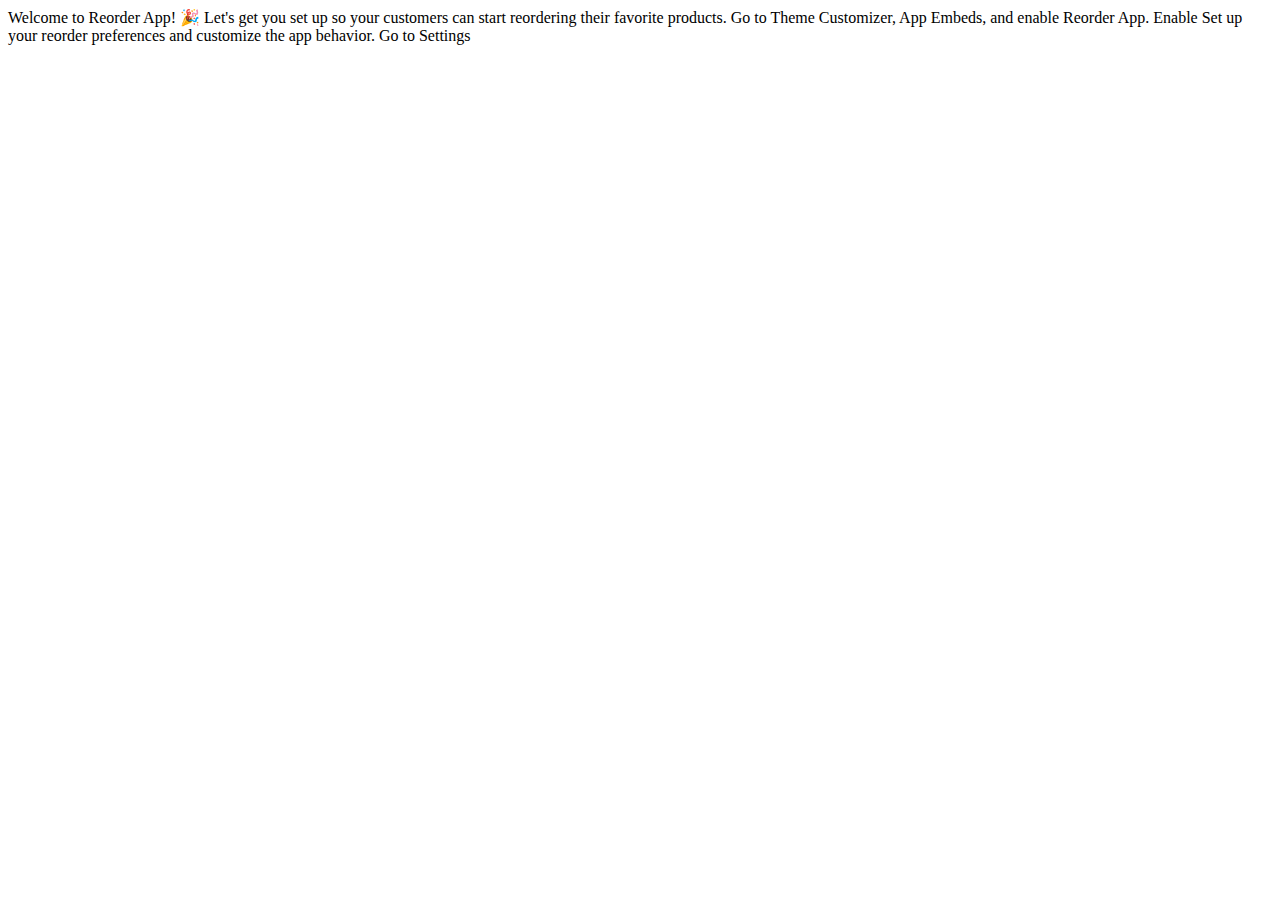
<file: index.html>
<!DOCTYPE html>
<html lang="en">
<head>
  <meta charset="UTF-8">
  <meta name="viewport" content="width=device-width, initial-scale=1.0">
  <meta name="shopify-api-key" content="%SHOPIFY_API_KEY%" />
  <title>Shopify App - Polaris Web Components</title>
  <script src="https://cdn.shopify.com/shopifycloud/app-bridge.js"></script>
  <script src="https://cdn.shopify.com/shopifycloud/polaris.js"></script>
</head>
<body>
  <s-page>
    <s-heading slot="title">Welcome to Reorder App! 🎉</s-heading>
    <s-text slot="subtitle">Let's get you set up so your customers can start reordering their favorite products.</s-text>
    
    <s-box padding="large-300">
      <s-stack gap="large">
        <!-- Step 1: Enable Reorder App Embed -->
        <s-section heading="Step 1: Enable Reorder App Embed">
          <s-stack display="inline" gap="base">
            <s-text tone="subdued">Go to Theme Customizer, App Embeds, and enable Reorder App.</s-text>
            <s-button variant="primary">Enable</s-button>
          </s-stack>
        </s-section>

        <!-- Step 2: Configure the app in Settings -->
        <s-section heading="Step 2: Configure the app in Settings">
          <s-stack display="inline" gap="base">
            <s-text tone="subdued">Set up your reorder preferences and customize the app behavior.</s-text>
            <s-button variant="secondary">Go to Settings</s-button>
          </s-stack>
        </s-section>
      </s-stack>
    </s-box>


  </s-page>
</body>
</html>
</file>
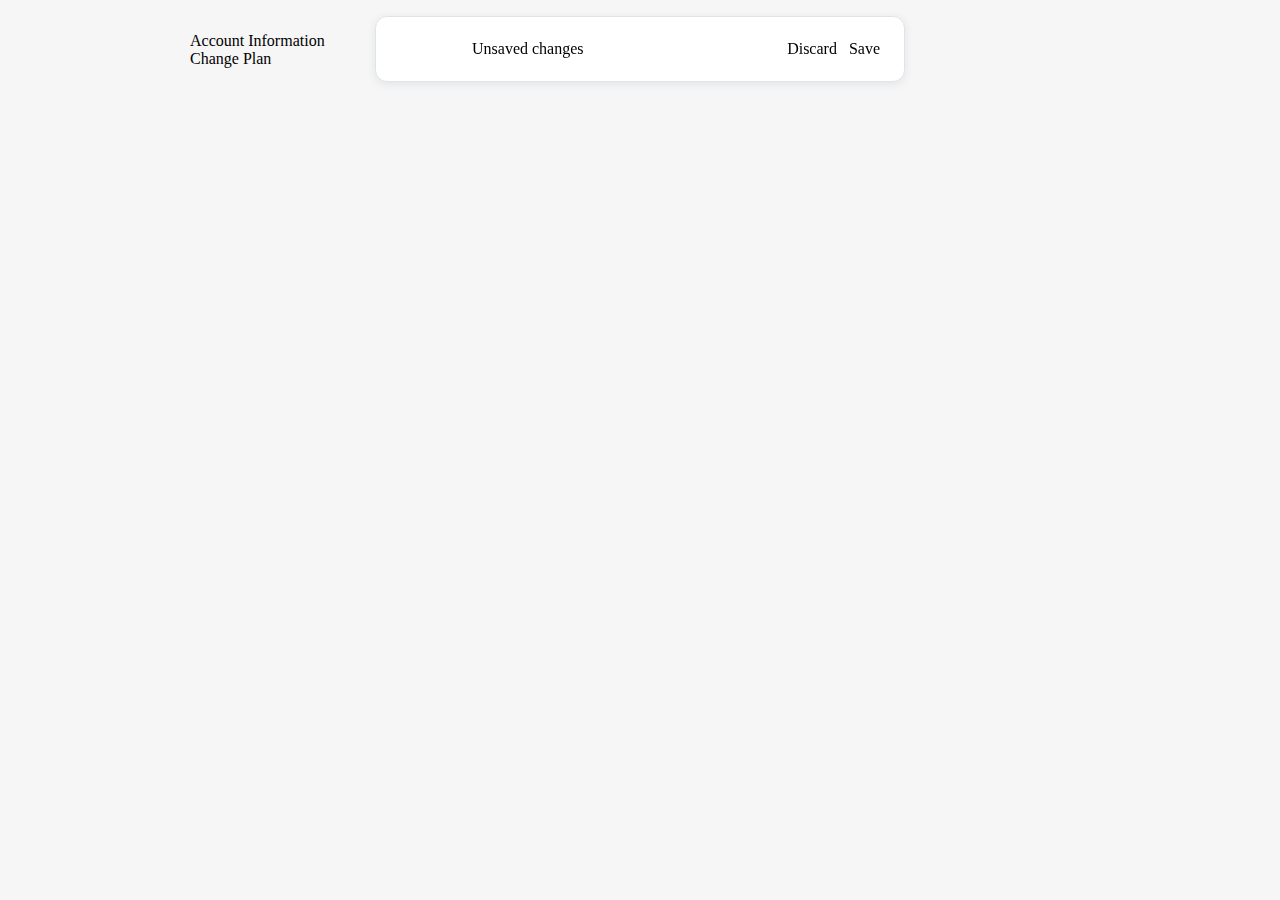
<file: account.html>
<!DOCTYPE html>
<html lang="en">
<head>
    <meta charset="UTF-8">
    <meta name="viewport" content="width=device-width, initial-scale=1.0">
    <title>Account - Reorder App</title>
    <script src="https://cdn.shopify.com/shopifycloud/polaris.js"></script>
    <script src="https://cdn.shopify.com/shopifycloud/app-bridge.js"></script>
    <style>
        body { background: #F6F6F7; }
        .account-container { max-width: 900px; margin: 32px auto; }
        /* Contextual Save Bar styles */
        .contextual-save-bar {
          position: fixed;
          top: 16px;
          left: 50%;
          transform: translateX(-50%);
          background: var(--p-color-bg-surface, #fff);
          border-radius: 12px;
          box-shadow: 0 2px 8px #E1E3E5;
          z-index: 1000;
          min-width: 340px;
          max-width: 480px;
          width: 100%;
          max-width: 480px;
          padding: 0 24px;
          height: 64px;
          display: none;
          display: flex;
          align-items: center;
          justify-content: flex-end;
          border: 1.5px solid var(--p-color-border-gradient, #E1E3E5);
        }
        .contextual-save-bar__content {
          width: 100%;
          max-width: 420px;
          display: flex;
          align-items: center;
          justify-content: flex-end;
        }
        .contextual-save-bar__left {
          display: flex;
          align-items: center;
          gap: 12px;
          margin-right: auto;
        }
        .contextual-save-bar__right {
          display: flex;
          align-items: center;
          gap: 12px;
        }
    </style>
</head>
<body>
    <div class="account-container">
        <s-box background="default" border="base" borderRadius="base" padding="base" style="margin-bottom:24px;">
            <s-stack gap="base">
                <s-text variant="heading-md" type="strong">Account Information</s-text>
                <form id="mainForm">
                    <s-stack gap="base">
                        <s-text-field label="Name" id="name" name="name" value="PM TWL Live" maxLength="70" helpText="11/70" required></s-text-field>
                        <s-text-field label="Email" id="email" name="email" value="pawan@thaliatechnologies.com" required></s-text-field>
                        <s-text-field label="Website" id="website" name="website" value="pm-twl-live.myshopify.com" maxLength="70" helpText="25/70" disabled></s-text-field>
                        <s-stack direction="inline" gap="base" alignItems="center" justifyContent="end">
                            <s-text-field label="Plan" id="plan" name="plan" value="Custom - $100 per month" disabled style="flex:1;"></s-text-field>
                            <s-button variant="secondary">Change Plan</s-button>
                        </s-stack>
                    </s-stack>
                </form>
            </s-stack>
        </s-box>
    </div>

    <!-- Contextual Save Bar (Polaris style) -->
    <div id="contextualSaveBar" class="contextual-save-bar">
      <div class="contextual-save-bar__content">
        <div class="contextual-save-bar__left">
          <s-icon source="alert-bubble" tone="warning"></s-icon>
          <s-text variant="body-sm" type="strong">Unsaved changes</s-text>
        </div>
        <div class="contextual-save-bar__right">
          <s-button id="discardBtn" variant="secondary" type="reset">Discard</s-button>
          <s-button id="saveBarBtn" variant="primary" type="submit">Save</s-button>
        </div>
      </div>
    </div>

    <script>
    const mainForm = document.getElementById('mainForm');
    const saveBar = document.getElementById('contextualSaveBar');
    const discardBtn = document.getElementById('discardBtn');
    const saveBarBtn = document.getElementById('saveBarBtn');
    let isDirty = false;

    const watchedFields = [
      document.getElementById('name'),
      document.getElementById('email')
    ];

    watchedFields.forEach(field => {
      field.addEventListener('input', function() {
        if (!isDirty) {
          isDirty = true;
          saveBar.style.display = 'flex';
        }
      });
    });

    discardBtn.addEventListener('click', function(e) {
      e.preventDefault();
      mainForm.reset();
      saveBar.style.display = 'none';
      isDirty = false;
    });

    saveBarBtn.addEventListener('click', function(e) {
      e.preventDefault();
      saveBarBtn.disabled = true;
      setTimeout(function() {
        saveBarBtn.disabled = false;
        saveBar.style.display = 'none';
        isDirty = false;
      }, 1200);
    });
    </script>
</body>
</html>
</file>
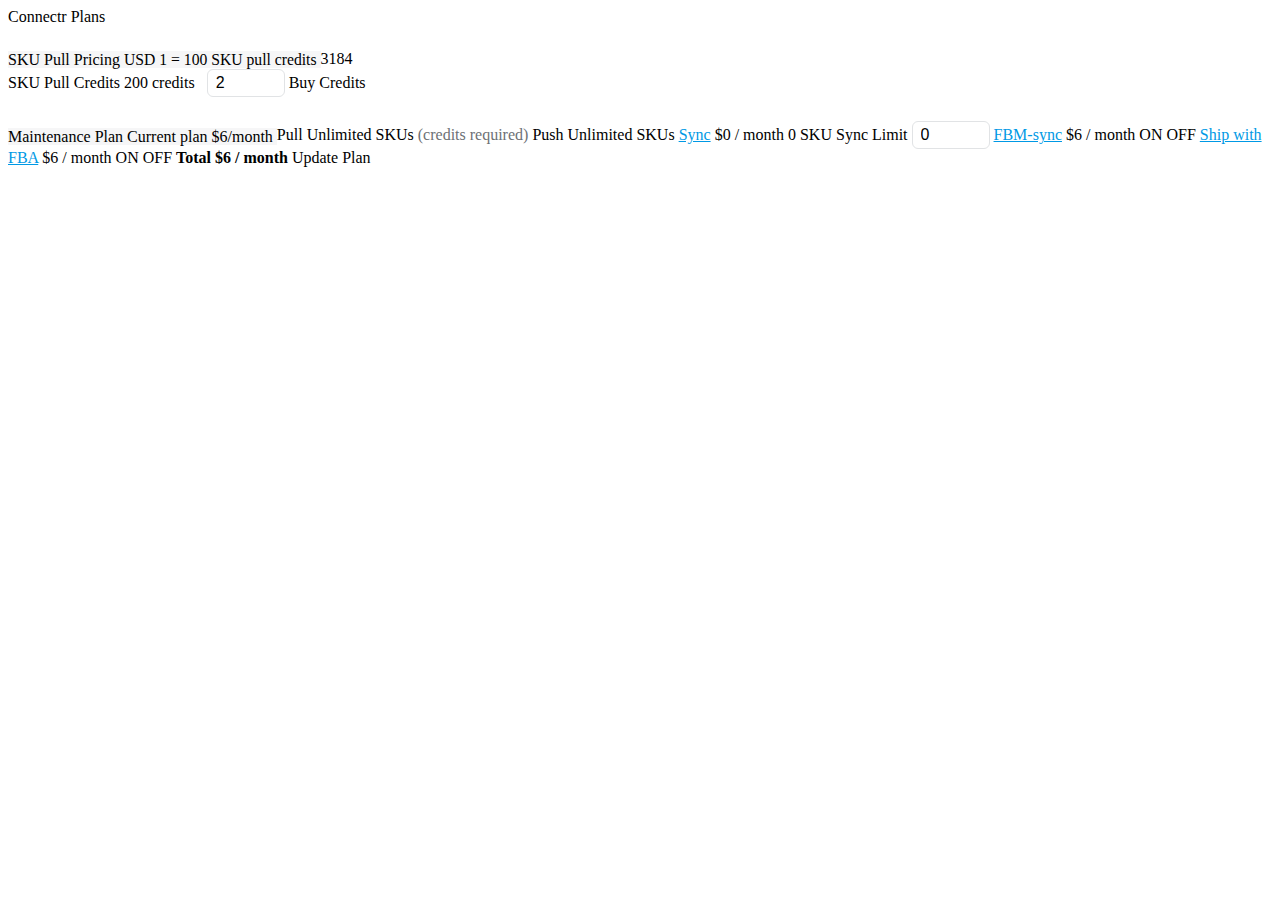
<file: connectrplan.html>
<!DOCTYPE html>
<html lang="en">
<head>
  <meta charset="UTF-8">
  <meta name="viewport" content="width=device-width, initial-scale=1.0">
  <title>Connectr Plan - SKU Pull Pricing</title>
  <meta name="shopify-api-key" content="%SHOPIFY_API_KEY%" />
  <script src="https://cdn.shopify.com/shopifycloud/app-bridge.js"></script>
  <script src="https://cdn.shopify.com/shopifycloud/polaris.js"></script>
</head>
<body>
  <s-page>
    <s-layout>
      <s-layout-section>
        <s-section>
          <s-card>
            <s-text variant="heading-lg" type="strong">Connectr Plans</s-text>
          </s-card>
        </s-section>
        <div style="margin: 24px 0;"></div>
        <s-stack direction="vertical" gap="none">
          <s-section>
            <s-card>
              <s-table>
                <s-table-header-row>
                  <s-table-header style="background:#F6F6F7; vertical-align:middle;">
                    <s-text variant="heading-sm" type="strong">SKU Pull Pricing</s-text>
                  </s-table-header>
                  <s-table-header style="background:#F6F6F7; vertical-align:middle;"></s-table-header>
                  <s-table-header style="background:#F6F6F7; vertical-align:middle;"></s-table-header>
                  <s-table-header style="background:#F6F6F7; text-align:right; vertical-align:middle;">
                    <s-text tone="subdued" style="font-size:0.98rem;">USD 1 = 100 SKU pull credits</s-text>
                  </s-table-header>
                </s-table-header-row>
                <s-table-header-row>
                  <s-table-header> </s-table-header>
                  <s-table-header> </s-table-header>
                  <s-table-header> </s-table-header>
                  <s-table-header> </s-table-header>
                </s-table-header-row>
                <s-table-body>
                  <s-table-row>
                    <s-table-cell>
                      <s-text variant="heading-xl" type="strong">3184</s-text><br>
                      <s-text tone="subdued" style="font-size:1rem;">SKU Pull Credits</s-text>
                    </s-table-cell>
                    <s-table-cell style="padding-right:4px;">
                      <s-text>200 credits</s-text>
                    </s-table-cell>
                    <s-table-cell style="padding-left:4px;">
                      <input type="number" min="1" value="2" style="width:60px;padding:4px 8px;border-radius:6px;border:1px solid #E1E3E5;font-size:1rem;">
                    </s-table-cell>
                    <s-table-cell>
                      <s-button variant="primary" style="width:120px;">Buy Credits</s-button>
                    </s-table-cell>
                  </s-table-row>
               
                </s-table-body>
              </s-table>
            </s-card>
          </s-section>
          <div style="margin: 24px 0;"></div>
          <s-section>
            <s-card>
              <s-table>
                <s-table-header-row>
                  <s-table-header style="background:#F6F6F7; vertical-align:middle;">
                    <s-text variant="heading-sm" type="strong">Maintenance Plan</s-text>
                  </s-table-header>
                  <s-table-header style="background:#F6F6F7; vertical-align:middle;"></s-table-header>
                  <s-table-header style="background:#F6F6F7; vertical-align:middle;"></s-table-header>
                  <s-table-header style="background:#F6F6F7; text-align:right; vertical-align:middle;">
                    <s-badge tone="warning">Current plan $6/month</s-badge>
                  </s-table-header>
                </s-table-header-row>
                <s-table-header-row>
                  <s-table-header> </s-table-header>
                  <s-table-header> </s-table-header>
                  <s-table-header> </s-table-header>
                  <s-table-header> </s-table-header>
                </s-table-header-row>
                <s-table-body>
                  <s-table-row>
                    <s-table-cell>Pull</s-table-cell>
                    <s-table-cell>Unlimited SKUs <span style="color:#6d7175;">(credits required)</span></s-table-cell>
                    <s-table-cell></s-table-cell>
                    <s-table-cell></s-table-cell>
                  </s-table-row>
                  <s-table-row>
                    <s-table-cell>Push</s-table-cell>
                    <s-table-cell>Unlimited SKUs</s-table-cell>
                    <s-table-cell></s-table-cell>
                    <s-table-cell></s-table-cell>
                  </s-table-row>
                  <s-table-row>
                    <s-table-cell><a href="#" style="color:#0099e5;">Sync</a></s-table-cell>
                    <s-table-cell>$0 / month</s-table-cell>
                    <s-table-cell>
                      <s-badge tone="info">0 SKU Sync Limit</s-badge>
                    </s-table-cell>
                    <s-table-cell>
                      <input type="number" min="0" value="0" style="width:60px;padding:4px 8px;border-radius:6px;border:1px solid #E1E3E5;font-size:1rem;">
                    </s-table-cell>
                  </s-table-row>
                  <s-table-row>
                    <s-table-cell><a href="#" style="color:#0099e5;">FBM-sync</a></s-table-cell>
                    <s-table-cell>$6 / month</s-table-cell>
                    <s-table-cell></s-table-cell>
                    <s-table-cell>
                      <s-stack direction="inline" gap="extraTight">
                        <s-button size="slim" variant="primary" tone="success">ON</s-button>
                        <s-button size="slim" variant="secondary">OFF</s-button>
                      </s-stack>
                    </s-table-cell>
                  </s-table-row>
                  <s-table-row>
                    <s-table-cell><a href="#" style="color:#0099e5;">Ship with FBA</a></s-table-cell>
                    <s-table-cell>$6 / month</s-table-cell>
                    <s-table-cell></s-table-cell>
                    <s-table-cell>
                      <s-stack direction="inline" gap="extraTight">
                        <s-button size="slim" variant="primary" tone="success">ON</s-button>
                        <s-button size="slim" variant="secondary">OFF</s-button>
                      </s-stack>
                    </s-table-cell>
                  </s-table-row>
                  <s-table-row>
                    <s-table-cell><b>Total</b></s-table-cell>
                    <s-table-cell><b>$6 / month</b></s-table-cell>
                    <s-table-cell></s-table-cell>
                    <s-table-cell>
                      <s-button variant="primary" tone="success">Update Plan</s-button>
                    </s-table-cell>
                  </s-table-row>
                </s-table-body>
              </s-table>
            </s-card>
          </s-section>
        </s-stack>
      </s-layout-section>
    </s-layout>
  </s-page>
</body>
</html>
</file>
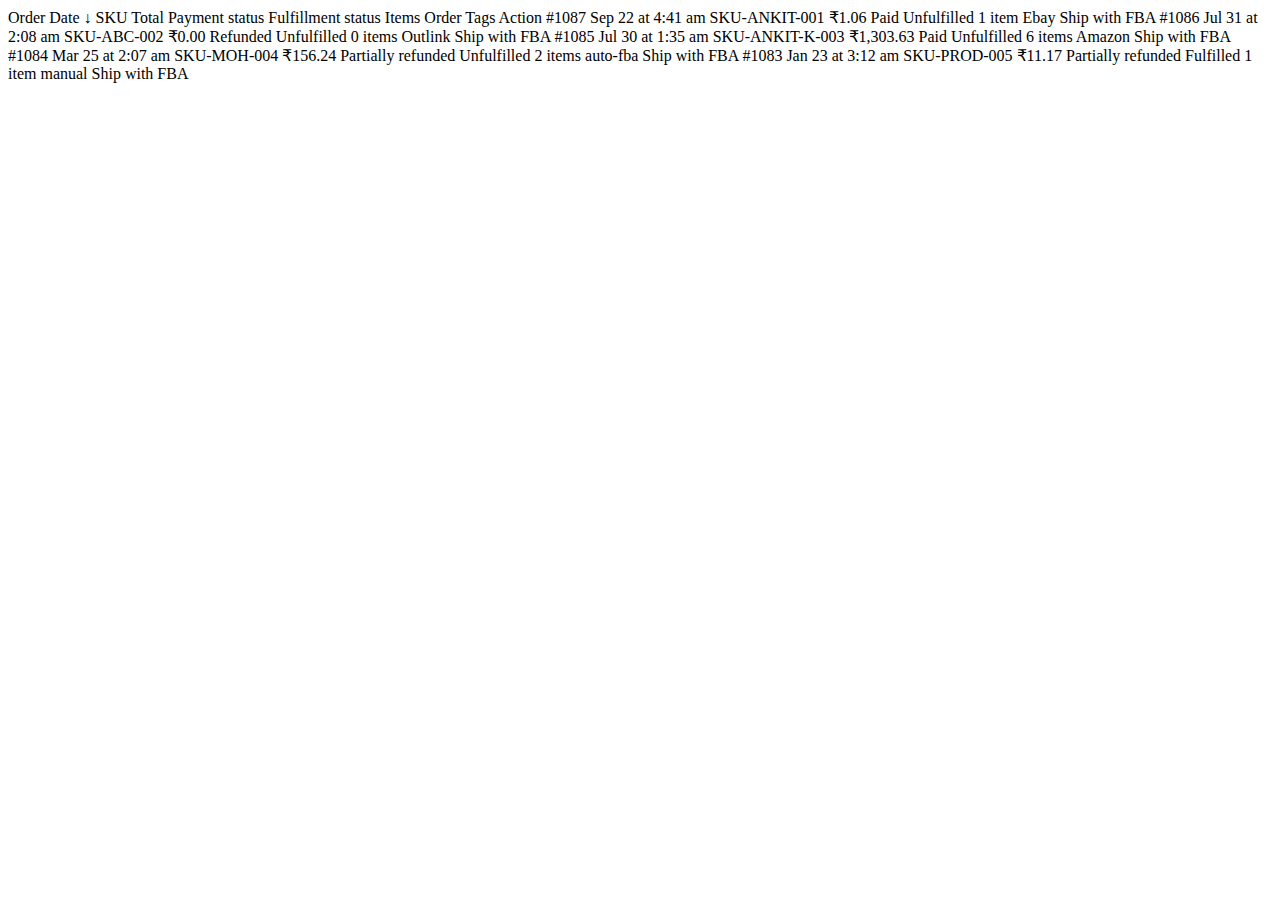
<file: fbapage.html>
<!DOCTYPE html>
<html lang="en">
<head>
  <meta charset="UTF-8">
  <meta name="viewport" content="width=device-width, initial-scale=1.0">
  <title>Ship Shopify Orders with FBA</title>
  <meta name="shopify-api-key" content="%SHOPIFY_API_KEY%" />
  <script src="https://cdn.shopify.com/shopifycloud/app-bridge.js"></script>
  <script src="https://cdn.shopify.com/shopifycloud/polaris.js"></script>
</head>
<body>
  <s-page>
    <s-layout>
      <s-layout-section>
        <s-card>
          <s-stack direction="vertical" gap="tight">
            <!-- Search Bar -->
            <s-search-field
              id="searchInput"
              label="Search"
              labelAccessibilityVisibility="exclusive"
              placeholder="Search orders"
            ></s-search-field>

            <!-- Table -->
            <s-table id="ordersTable">
              <s-table-header-row>
                <s-table-header>Order</s-table-header>
                <s-table-header>Date ↓</s-table-header>
                <s-table-header>SKU</s-table-header>
                <s-table-header>Total</s-table-header>
                <s-table-header>Payment status</s-table-header>
                <s-table-header>Fulfillment status</s-table-header>
                <s-table-header>Items</s-table-header>
                <s-table-header>Order Tags</s-table-header>
                <s-table-header>Action</s-table-header>
              </s-table-header-row>
              <s-table-body id="tableBody">
                <!-- Order #1087 -->
                <s-table-row>
                  <s-table-cell><s-link url="#">#1087</s-link></s-table-cell>
                  <s-table-cell>Sep 22 at 4:41 am</s-table-cell>
                  <s-table-cell>SKU-ANKIT-001</s-table-cell>
                  <s-table-cell>₹1.06</s-table-cell>
                  <s-table-cell><s-badge tone="success">Paid</s-badge></s-table-cell>
                  <s-table-cell><s-badge tone="caution">Unfulfilled</s-badge></s-table-cell>
                  <s-table-cell>1 item</s-table-cell>
                  <s-table-cell>Ebay</s-table-cell>
                  <s-table-cell><s-button>Ship with FBA</s-button></s-table-cell>
                </s-table-row>
                
                <!-- Order #1086 -->
                <s-table-row>
                  <s-table-cell><s-link url="#">#1086</s-link></s-table-cell>
                  <s-table-cell><span class="strikethrough">Jul 31 at 2:08 am</span></s-table-cell>
                  <s-table-cell><span class="strikethrough">SKU-ABC-002</span></s-table-cell>
                  <s-table-cell><span class="strikethrough">₹0.00</span></s-table-cell>
                  <s-table-cell><s-badge tone="neutral">Refunded</s-badge></s-table-cell>
                  <s-table-cell><s-badge tone="caution">Unfulfilled</s-badge></s-table-cell>
                  <s-table-cell>0 items</s-table-cell>
                  <s-table-cell>Outlink</s-table-cell>
                  <s-table-cell><s-button>Ship with FBA</s-button></s-table-cell>
                </s-table-row>

                <!-- Order #1085 -->
                <s-table-row>
                  <s-table-cell><s-link url="#">#1085</s-link></s-table-cell>
                  <s-table-cell>Jul 30 at 1:35 am</s-table-cell>
                  <s-table-cell>SKU-ANKIT-K-003</s-table-cell>
                  <s-table-cell>₹1,303.63</s-table-cell>
                  <s-table-cell><s-badge tone="success">Paid</s-badge></s-table-cell>
                  <s-table-cell><s-badge tone="caution">Unfulfilled</s-badge></s-table-cell>
                  <s-table-cell>6 items</s-table-cell>
                  <s-table-cell>Amazon</s-table-cell>
                  <s-table-cell><s-button>Ship with FBA</s-button></s-table-cell>
                </s-table-row>

                <!-- Order #1084 -->
                <s-table-row>
                  <s-table-cell><s-link url="#">#1084</s-link></s-table-cell>
                  <s-table-cell><span class="strikethrough">Mar 25 at 2:07 am</span></s-table-cell>
                  <s-table-cell><span class="strikethrough">SKU-MOH-004</span></s-table-cell>
                  <s-table-cell><span class="strikethrough">₹156.24</span></s-table-cell>
                  <s-table-cell><s-badge tone="warning">Partially refunded</s-badge></s-table-cell>
                  <s-table-cell><s-badge tone="caution">Unfulfilled</s-badge></s-table-cell>
                  <s-table-cell>2 items</s-table-cell>
                  <s-table-cell>auto-fba</s-table-cell>
                  <s-table-cell><s-button>Ship with FBA</s-button></s-table-cell>
                </s-table-row>

                <!-- Order #1083 -->
                <s-table-row>
                  <s-table-cell><s-link url="#">#1083</s-link></s-table-cell>
                  <s-table-cell>Jan 23 at 3:12 am</s-table-cell>
                  <s-table-cell>SKU-PROD-005</s-table-cell>
                  <s-table-cell>₹11.17</s-table-cell>
                  <s-table-cell><s-badge tone="warning">Partially refunded</s-badge></s-table-cell>
                  <s-table-cell><s-badge tone="success">Fulfilled</s-badge></s-table-cell>
                  <s-table-cell>1 item</s-table-cell>
                  <s-table-cell>manual</s-table-cell>
                  <s-table-cell><s-button>Ship with FBA</s-button></s-table-cell>
                </s-table-row>
              </s-table-body>
            </s-table>
          </s-stack>
        </s-card>
      </s-layout-section>
    </s-layout>
  </s-page>

  <script>
    // Search functionality
    function searchTable() {
      const searchInput = document.getElementById('searchInput');
      const searchValue = searchInput.value ? searchInput.value.toLowerCase().trim() : '';
      const tableBody = document.getElementById('tableBody');
      const rows = tableBody.getElementsByTagName('s-table-row');

      for (let i = 0; i < rows.length; i++) {
        const row = rows[i];
        const cells = row.getElementsByTagName('s-table-cell');
        let found = false;

        // Search across all cells
        for (let j = 0; j < cells.length; j++) {
          const cellText = cells[j].textContent.toLowerCase();
          if (cellText.includes(searchValue)) {
            found = true;
            break;
          }
        }

        // Show or hide row based on search result
        if (searchValue === '' || found) {
          row.classList.remove('hidden-row');
        } else {
          row.classList.add('hidden-row');
        }
      }
    }

    // Initialize
    document.addEventListener('DOMContentLoaded', function() {
      const searchInput = document.getElementById('searchInput');
      if (searchInput) {
        searchInput.addEventListener('input', function(e) {
          searchTable();
        });
      }
    });
  </script>
</body>
</html>
</file>
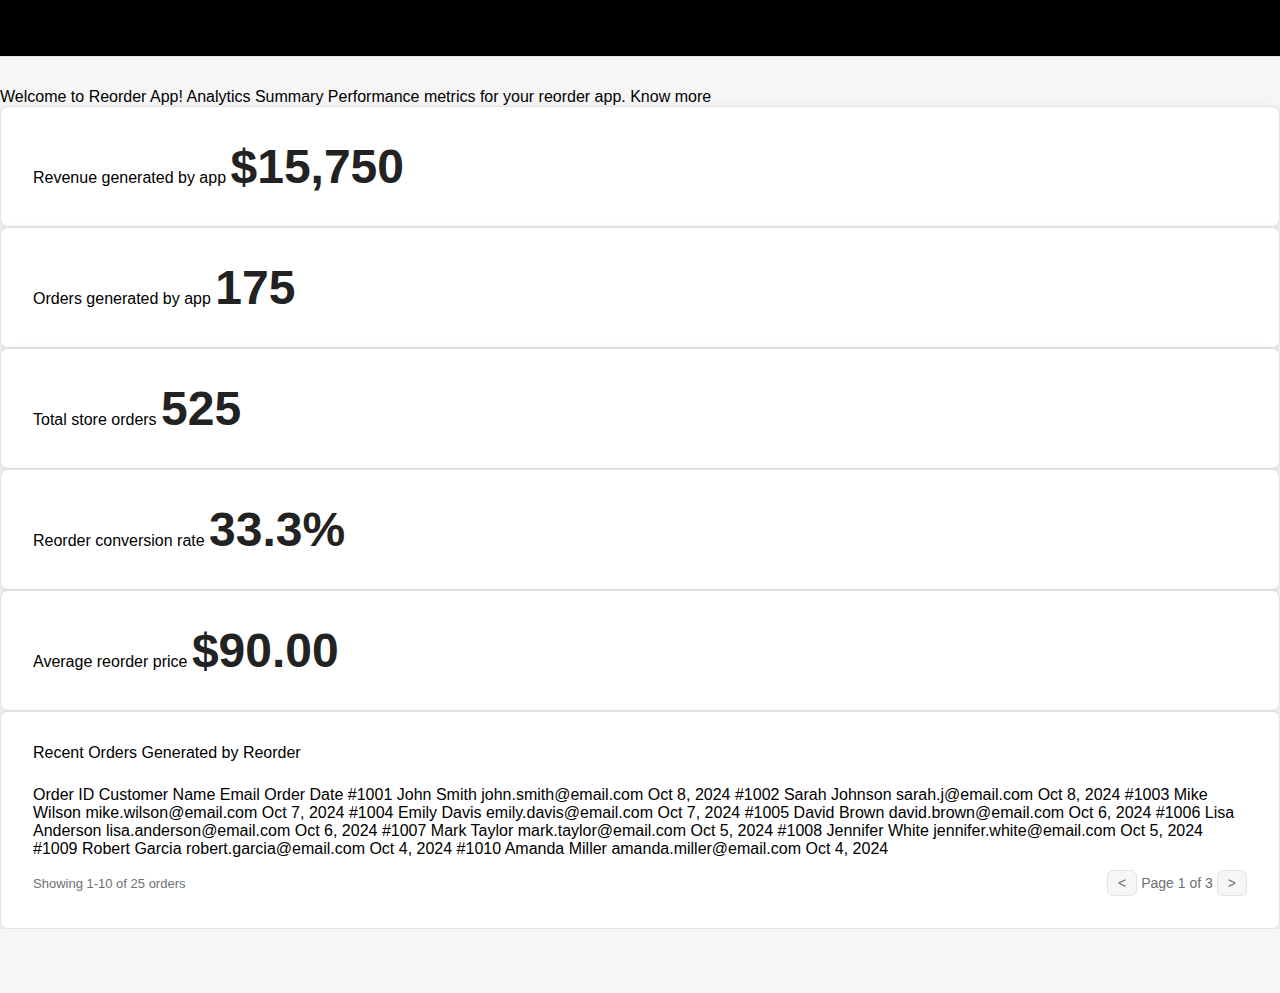
<file: home.html>
﻿<!DOCTYPE html>
<html lang="en">
<head>
    <meta charset="UTF-8">
    <meta name="viewport" content="width=device-width, initial-scale=1.0">
    <title>Reorder App - Home Dashboard</title>
    <script src="https://cdn.shopify.com/shopifycloud/polaris.js"></script>
    <script src="https://cdn.shopify.com/shopifycloud/app-bridge.js"></script>
    <style>
        body {
            margin: 0;
            padding: 0;
            font-family: -apple-system, BlinkMacSystemFont, 'Segoe UI', Roboto, Oxygen, Ubuntu, Cantarell, sans-serif;
            background-color: #f6f6f7;
        }
        .metric-card {
            background-color: white;
            border-radius: 8px;
            box-shadow: 0 2px 8px rgba(0, 0, 0, 0.1);
            border: 1px solid #E1E3E5;
            padding: 32px;
        }
        .table-container {
            overflow-x: auto;
            border-radius: 8px;
            border: 1px solid #E1E3E5;
        }
        .pagination-info {
            color: #6D7175;
            font-size: 13px;
        }
        .card-heading {
            margin-bottom: var(--card-heading-gap, 32px);
        }
    </style>
</head>
<body>
    <div style="height:56px; background:#000; box-shadow:0 1px 0 #E1E3E5; margin-bottom:32px;"></div>
    <s-page>
       
        <s-stack gap="large">
            <s-section>
                <s-stack direction="inline" justifyContent="space-between" alignItems="center">
                    <s-text variant="heading-lg" type="strong">Welcome to Reorder App! </s-text>
                </s-stack>
            </s-section>
            <s-section>
                <s-stack gap="base">
                        <s-stack direction="inline" justifyContent="space-between" alignItems="center">
                            <s-stack gap="tight">
                                <s-text variant="heading-md" type="strong">Analytics Summary</s-text>
                                <s-text tone="subdued">Performance metrics for your reorder app. <s-link href="https://help.shopify.com/en/manual/analytics" target="_blank">Know more</s-link></s-text>
                            </s-stack>
                        </s-stack>
                    <s-grid gridTemplateColumns="1fr 1fr 1fr" gap="base">
                        <s-box>
                            <div class="metric-card">
                                <s-stack gap="tight">
                                    <s-text tone="subdued">Revenue generated by app</s-text>
                                    <s-text variant="heading-3xl" type="strong" id="revenue" style="color:#222; font-size:3rem; font-weight:800;">$15,750</s-text>
                                </s-stack>
                            </div>
                        </s-box>
                        <s-box>
                            <div class="metric-card">
                                <s-stack gap="tight">
                                    <s-text tone="subdued">Orders generated by app</s-text>
                                    <s-text variant="heading-3xl" type="strong" id="ordersGenerated" style="color:#222; font-size:3rem; font-weight:800;">175</s-text>
                                </s-stack>
                            </div>
                        </s-box>
                        <s-box>
                            <div class="metric-card">
                                <s-stack gap="tight">
                                    <s-text tone="subdued">Total store orders</s-text>
                                    <s-text variant="heading-3xl" type="strong" id="totalOrders" style="color:#222; font-size:3rem; font-weight:800;">525</s-text>
                                </s-stack>
                            </div>
                        </s-box>
                    </s-grid>
                    <s-grid gridTemplateColumns="1fr 1fr" gap="base">
                        <s-box>
                            <div class="metric-card">
                                <s-stack gap="tight">
                                    <s-text tone="subdued">Reorder conversion rate</s-text>
                                    <s-text variant="heading-3xl" type="strong" id="conversionRate" style="color:#222; font-size:3rem; font-weight:800;">33.3%</s-text>
                                </s-stack>
                            </div>
                        </s-box>
                        <s-box>
                            <div class="metric-card">
                                <s-stack gap="tight">
                                    <s-text tone="subdued">Average reorder price</s-text>
                                    <s-text variant="heading-3xl" type="strong" id="averagePrice" style="color:#222; font-size:3rem; font-weight:800;">$90.00</s-text>
                                </s-stack>
                            </div>
                        </s-box>
                    </s-grid>
                </s-stack>
            </s-section>
            <!-- New Section: Recent Orders -->
            <s-section padding="none" accessibilityLabel="Order table">
                <div class="metric-card">
                    <s-stack gap="tight">
                       <s-text variant="heading-md" type="strong" style="margin-bottom:40px;">Recent Orders Generated by Reorder</s-text>
                        <div style="padding-top:24px;">
    <s-table>
        <s-table-header-row>
            <s-table-header listSlot="primary">Order ID</s-table-header>
            <s-table-header>Customer Name</s-table-header>
            <s-table-header>Email</s-table-header>
            <s-table-header>Order Date</s-table-header>
        </s-table-header-row>
        <s-table-body>
            <s-table-row>
                <s-table-cell><s-link href="#">#1001</s-link></s-table-cell>
                <s-table-cell>John Smith</s-table-cell>
                <s-table-cell>john.smith@email.com</s-table-cell>
                <s-table-cell>Oct 8, 2024</s-table-cell>
            </s-table-row>
            <s-table-row>
                <s-table-cell><s-link href="#">#1002</s-link></s-table-cell>
                <s-table-cell>Sarah Johnson</s-table-cell>
                <s-table-cell>sarah.j@email.com</s-table-cell>
                <s-table-cell>Oct 8, 2024</s-table-cell>
            </s-table-row>
            <s-table-row>
                <s-table-cell><s-link href="#">#1003</s-link></s-table-cell>
                <s-table-cell>Mike Wilson</s-table-cell>
                <s-table-cell>mike.wilson@email.com</s-table-cell>
                <s-table-cell>Oct 7, 2024</s-table-cell>
            </s-table-row>
            <s-table-row>
                <s-table-cell><s-link href="#">#1004</s-link></s-table-cell>
                <s-table-cell>Emily Davis</s-table-cell>
                <s-table-cell>emily.davis@email.com</s-table-cell>
                <s-table-cell>Oct 7, 2024</s-table-cell>
            </s-table-row>
            <s-table-row>
                <s-table-cell><s-link href="#">#1005</s-link></s-table-cell>
                <s-table-cell>David Brown</s-table-cell>
                <s-table-cell>david.brown@email.com</s-table-cell>
                <s-table-cell>Oct 6, 2024</s-table-cell>
            </s-table-row>
            <s-table-row>
                <s-table-cell><s-link href="#">#1006</s-link></s-table-cell>
                <s-table-cell>Lisa Anderson</s-table-cell>
                <s-table-cell>lisa.anderson@email.com</s-table-cell>
                <s-table-cell>Oct 6, 2024</s-table-cell>
            </s-table-row>
            <s-table-row>
                <s-table-cell><s-link href="#">#1007</s-link></s-table-cell>
                <s-table-cell>Mark Taylor</s-table-cell>
                <s-table-cell>mark.taylor@email.com</s-table-cell>
                <s-table-cell>Oct 5, 2024</s-table-cell>
            </s-table-row>
            <s-table-row>
                <s-table-cell><s-link href="#">#1008</s-link></s-table-cell>
                <s-table-cell>Jennifer White</s-table-cell>
                <s-table-cell>jennifer.white@email.com</s-table-cell>
                <s-table-cell>Oct 5, 2024</s-table-cell>
            </s-table-row>
            <s-table-row>
                <s-table-cell><s-link href="#">#1009</s-link></s-table-cell>
                <s-table-cell>Robert Garcia</s-table-cell>
                <s-table-cell>robert.garcia@email.com</s-table-cell>
                <s-table-cell>Oct 4, 2024</s-table-cell>
            </s-table-row>
            <s-table-row>
                <s-table-cell><s-link href="#">#1010</s-link></s-table-cell>
                <s-table-cell>Amanda Miller</s-table-cell>
                <s-table-cell>amanda.miller@email.com</s-table-cell>
                <s-table-cell>Oct 4, 2024</s-table-cell>
            </s-table-row>
        </s-table-body>
    </s-table>
</div>
                        <div style="display:flex; justify-content:space-between; align-items:center; margin-top:12px;">
                            <span class="pagination-info">Showing 1-10 of 25 orders</span>
                            <div style="display:flex; align-items:center; gap:4px;">
                                <button style="background:#F6F6F7; border:1px solid #E1E3E5; border-radius:6px; padding:4px 10px; color:#6D7175; font-size:14px;" disabled>&lt;</button>
                                <span style="color:#6D7175; font-size:14px;">Page 1 of 3</span>
                                <button style="background:#F6F6F7; border:1px solid #E1E3E5; border-radius:6px; padding:4px 10px; color:#6D7175; font-size:14px;">&gt;</button>
                            </div>
                        </div>
                    </s-stack>
                </div>
            </s-section>
        </s-stack>
    </s-page>
    <script>
        const analyticsData = {
            'today': { revenue: 450, ordersGenerated: 5, totalOrders: 15, conversionRate: 33.3, averagePrice: 90.00 },
            'yesterday': { revenue: 380, ordersGenerated: 4, totalOrders: 12, conversionRate: 33.3, averagePrice: 95.00 },
            'thisMonth': { revenue: 15750, ordersGenerated: 175, totalOrders: 525, conversionRate: 33.3, averagePrice: 90.00 },
            'last3Months': { revenue: 48500, ordersGenerated: 525, totalOrders: 1575, conversionRate: 33.3, averagePrice: 92.38 }
        };
        function updateAnalytics() {
            const dateRange = document.getElementById('dateRange').value;
            const data = analyticsData[dateRange];
            if (data) {
                document.getElementById('revenue').textContent = `$${data.revenue.toLocaleString()}`;
                document.getElementById('ordersGenerated').textContent = data.ordersGenerated.toLocaleString();
                document.getElementById('totalOrders').textContent = data.totalOrders.toLocaleString();
                document.getElementById('conversionRate').textContent = `${data.conversionRate.toFixed(1)}%`;
                document.getElementById('averagePrice').textContent = `$${data.averagePrice.toFixed(2)}`;
            }
        }
        function resetSetup() {
            localStorage.removeItem('reorderAppSetupCompleted');
            alert('Setup has been reset. Reload the page to see the setup flow.');
        }
        document.addEventListener('DOMContentLoaded', function() {
            updateAnalytics();
        });
    </script>
    <div style="height:64px; background:#f6f6f7;"></div>
</body>
</html>
</file>
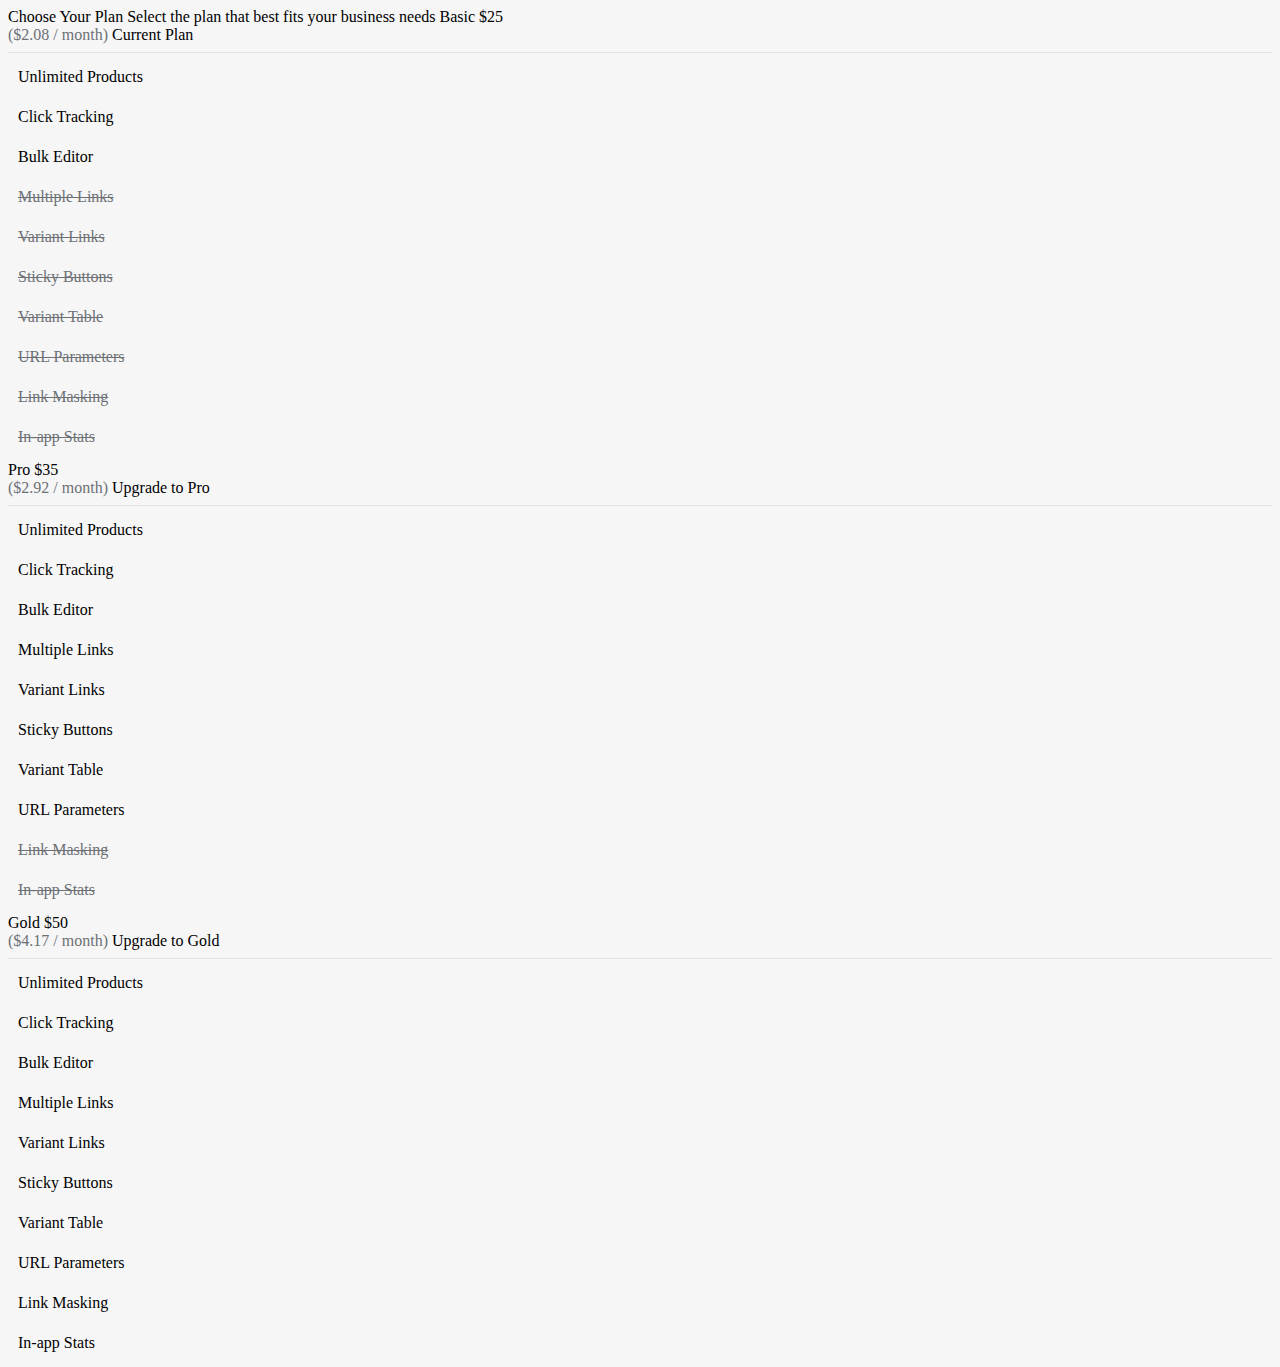
<file: outlinkplan.html>
<!DOCTYPE html>
<html lang="en">
<head>
  <meta charset="UTF-8">
  <meta name="viewport" content="width=device-width, initial-scale=1.0">
  <title>Plans - Outlink App</title>
  <script src="https://cdn.shopify.com/shopifycloud/polaris.js"></script>
  <script src="https://cdn.shopify.com/shopifycloud/app-bridge.js"></script>
  <style>
    body { background: #F6F6F7; }
    /* Feature icon styling */
    .feature-icon {
      width: 20px;
      height: 20px;
      color: #008060;
      flex-shrink: 0;
    }

    /* Feature list item layout */
    s-list-item {
      display: flex !important;
      align-items: center !important;
      gap: 10px !important;
      margin-bottom: 8px !important;
      min-height: 32px;
    }
  </style>
</head>
<body>
  <s-page>
    <s-section>
      <s-stack gap="tight">
        <s-text variant="heading-lg" type="strong">Choose Your Plan</s-text>
        <s-text tone="subdued">Select the plan that best fits your business needs</s-text>
      </s-stack>
    </s-section>
    <s-section>
      <s-grid gridTemplateColumns="repeat(auto-fit, minmax(260px, 1fr))" gap="base" style="justify-content:center;">
        <!-- Basic Plan Card -->
        <s-box background="default" border="base" borderRadius="base" padding="base" style="max-width:320px;">
          <s-stack gap="base">
            <s-stack direction="inline" gap="tight" alignItems="center" justifyContent="center">
              <s-icon source="star" color="critical" size="large" />
            </s-stack>
            <s-text variant="heading-md" type="strong" style="text-align:center;">Basic</s-text>
            <s-text tone="subdued" style="text-align:center;">$25<br><span style="color:#6d7175;">($2.08 / month)</span></s-text>
            <s-button variant="primary" disabled>Current Plan</s-button>
            <hr style="border:none;border-top:1px solid #E1E3E5; margin:8px 0;">
            <!-- Basic Plan Features -->
              <s-list class="plan-card-features shipr-features-list">
                <s-list-item><s-stack direction="inline" gap="base"><s-icon type="check" /></s-stack>Unlimited Products</s-list-item>
                <s-list-item><s-stack direction="inline" gap="base"><s-icon type="check" /></s-stack>Click Tracking</s-list-item>
                <s-list-item><s-stack direction="inline" gap="base"><s-icon type="check" /></s-stack>Bulk Editor</s-list-item>
                <s-list-item><s-stack direction="inline" gap="base"><s-icon type="x" /></s-stack><span style="color:#6d7175;text-decoration:line-through;">Multiple Links</span></s-list-item>
                <s-list-item><s-stack direction="inline" gap="base"><s-icon type="x" /></s-stack><span style="color:#6d7175;text-decoration:line-through;">Variant Links</span></s-list-item>
                <s-list-item><s-stack direction="inline" gap="base"><s-icon type="x" /></s-stack><span style="color:#6d7175;text-decoration:line-through;">Sticky Buttons</span></s-list-item>
                <s-list-item><s-stack direction="inline" gap="base"><s-icon type="x" /></s-stack><span style="color:#6d7175;text-decoration:line-through;">Variant Table</span></s-list-item>
                <s-list-item><s-stack direction="inline" gap="base"><s-icon type="x" /></s-stack><span style="color:#6d7175;text-decoration:line-through;">URL Parameters</span></s-list-item>
                <s-list-item><s-stack direction="inline" gap="base"><s-icon type="x" /></s-stack><span style="color:#6d7175;text-decoration:line-through;">Link Masking</span></s-list-item>
                <s-list-item><s-stack direction="inline" gap="base"><s-icon type="x" /></s-stack><span style="color:#6d7175;text-decoration:line-through;">In-app Stats</span></s-list-item>
              </s-list>
          </s-stack>
        </s-box>
        <!-- Pro Plan Card -->
        <s-box background="default" border="base" borderRadius="base" padding="base" style="max-width:320px;">
          <s-stack gap="base">
            <s-stack direction="inline" gap="tight" alignItems="center" justifyContent="center">
              <s-icon source="lightning-bolt" color="success" size="large" />
            </s-stack>
            <s-text variant="heading-md" type="strong" style="text-align:center;">Pro</s-text>
            <s-text tone="subdued" style="text-align:center;">$35<br><span style="color:#6d7175;">($2.92 / month)</span></s-text>
            <s-button variant="primary">Upgrade to Pro</s-button>
            <hr style="border:none;border-top:1px solid #E1E3E5; margin:8px 0;">
            <!-- Pro Plan Features -->
            <s-list class="plan-card-features pro-features-list">
              <s-list-item><s-stack direction="inline" gap="base"><s-icon type="check" /></s-stack>Unlimited Products</s-list-item>
              <s-list-item><s-stack direction="inline" gap="base"><s-icon type="check" /></s-stack>Click Tracking</s-list-item>
              <s-list-item><s-stack direction="inline" gap="base"><s-icon type="check" /></s-stack>Bulk Editor</s-list-item>
              <s-list-item><s-stack direction="inline" gap="base"><s-icon type="check" /></s-stack>Multiple Links</s-list-item>
              <s-list-item><s-stack direction="inline" gap="base"><s-icon type="check" /></s-stack>Variant Links</s-list-item>
              <s-list-item><s-stack direction="inline" gap="base"><s-icon type="check" /></s-stack>Sticky Buttons</s-list-item>
              <s-list-item><s-stack direction="inline" gap="base"><s-icon type="check" /></s-stack>Variant Table</s-list-item>
              <s-list-item><s-stack direction="inline" gap="base"><s-icon type="check" /></s-stack>URL Parameters</s-list-item>
              <s-list-item><s-stack direction="inline" gap="base"><s-icon type="x" /></s-stack><span style="color:#6d7175;text-decoration:line-through;">Link Masking</span></s-list-item>
              <s-list-item><s-stack direction="inline" gap="base"><s-icon type="x" /></s-stack><span style="color:#6d7175;text-decoration:line-through;">In-app Stats</span></s-list-item>
            </s-list>
          </s-stack>
        </s-box>
        <!-- Gold Plan Card -->
        <s-box background="default" border="base" borderRadius="base" padding="base" style="max-width:320px;">
          <s-stack gap="base">
            <s-stack direction="inline" gap="tight" alignItems="center" justifyContent="center">
              <s-icon source="leaf" color="warning" size="large" />
            </s-stack>
            <s-text variant="heading-md" type="strong" style="text-align:center;">Gold</s-text>
            <s-text tone="subdued" style="text-align:center;">$50<br><span style="color:#6d7175;">($4.17 / month)</span></s-text>
            <s-button variant="primary">Upgrade to Gold</s-button>
            <hr style="border:none;border-top:1px solid #E1E3E5; margin:8px 0;">
            <!-- Gold Plan Features -->
            <s-list class="plan-card-features gold-features-list">
              <s-list-item><s-stack direction="inline" gap="base"><s-icon type="check" /></s-stack>Unlimited Products</s-list-item>
              <s-list-item><s-stack direction="inline" gap="base"><s-icon type="check" /></s-stack>Click Tracking</s-list-item>
              <s-list-item><s-stack direction="inline" gap="base"><s-icon type="check" /></s-stack>Bulk Editor</s-list-item>
              <s-list-item><s-stack direction="inline" gap="base"><s-icon type="check" /></s-stack>Multiple Links</s-list-item>
              <s-list-item><s-stack direction="inline" gap="base"><s-icon type="check" /></s-stack>Variant Links</s-list-item>
              <s-list-item><s-stack direction="inline" gap="base"><s-icon type="check" /></s-stack>Sticky Buttons</s-list-item>
              <s-list-item><s-stack direction="inline" gap="base"><s-icon type="check" /></s-stack>Variant Table</s-list-item>
              <s-list-item><s-stack direction="inline" gap="base"><s-icon type="check" /></s-stack>URL Parameters</s-list-item>
              <s-list-item><s-stack direction="inline" gap="base"><s-icon type="check" /></s-stack>Link Masking</s-list-item>
              <s-list-item><s-stack direction="inline" gap="base"><s-icon type="check" /></s-stack>In-app Stats</s-list-item>
            </s-list>
          </s-stack>
          
        </s-box>
      </s-grid>
    </s-section>
  <script>
    document.addEventListener('DOMContentLoaded', function() {
      // Hide all extra features on load for both plans
      document.querySelectorAll('.pro-feature-extra').forEach(function(item) {
        item.style.setProperty('display', 'none', 'important');
      });
      document.querySelectorAll('.basic-feature-extra').forEach(function(item) {
        item.style.setProperty('display', 'none', 'important');
      });
      var seeMoreProBtn = document.getElementById('seeMoreProFeatures');
      if (seeMoreProBtn) {
        seeMoreProBtn.addEventListener('click', function() {
          document.querySelectorAll('.pro-feature-extra').forEach(function(item) {
            item.style.display = 'flex';
          });
          // Remove the parent s-list-item of the button from the DOM
          var parentListItem = seeMoreProBtn.closest('s-list-item');
          if (parentListItem) {
            parentListItem.parentNode.removeChild(parentListItem);
          }
        });
      }
      var seeMoreBasicBtn = document.getElementById('seeMoreBasicFeatures');
      if (seeMoreBasicBtn) {
        seeMoreBasicBtn.addEventListener('click', function() {
          document.querySelectorAll('.basic-feature-extra').forEach(function(item) {
            item.style.display = 'flex';
          });
          // Remove the parent s-list-item of the button from the DOM
          var parentListItem = seeMoreBasicBtn.closest('s-list-item');
          if (parentListItem) {
            parentListItem.parentNode.removeChild(parentListItem);
          }
        });
      }
    });
  </script>
</s-page>
</body>
</html>
</file>
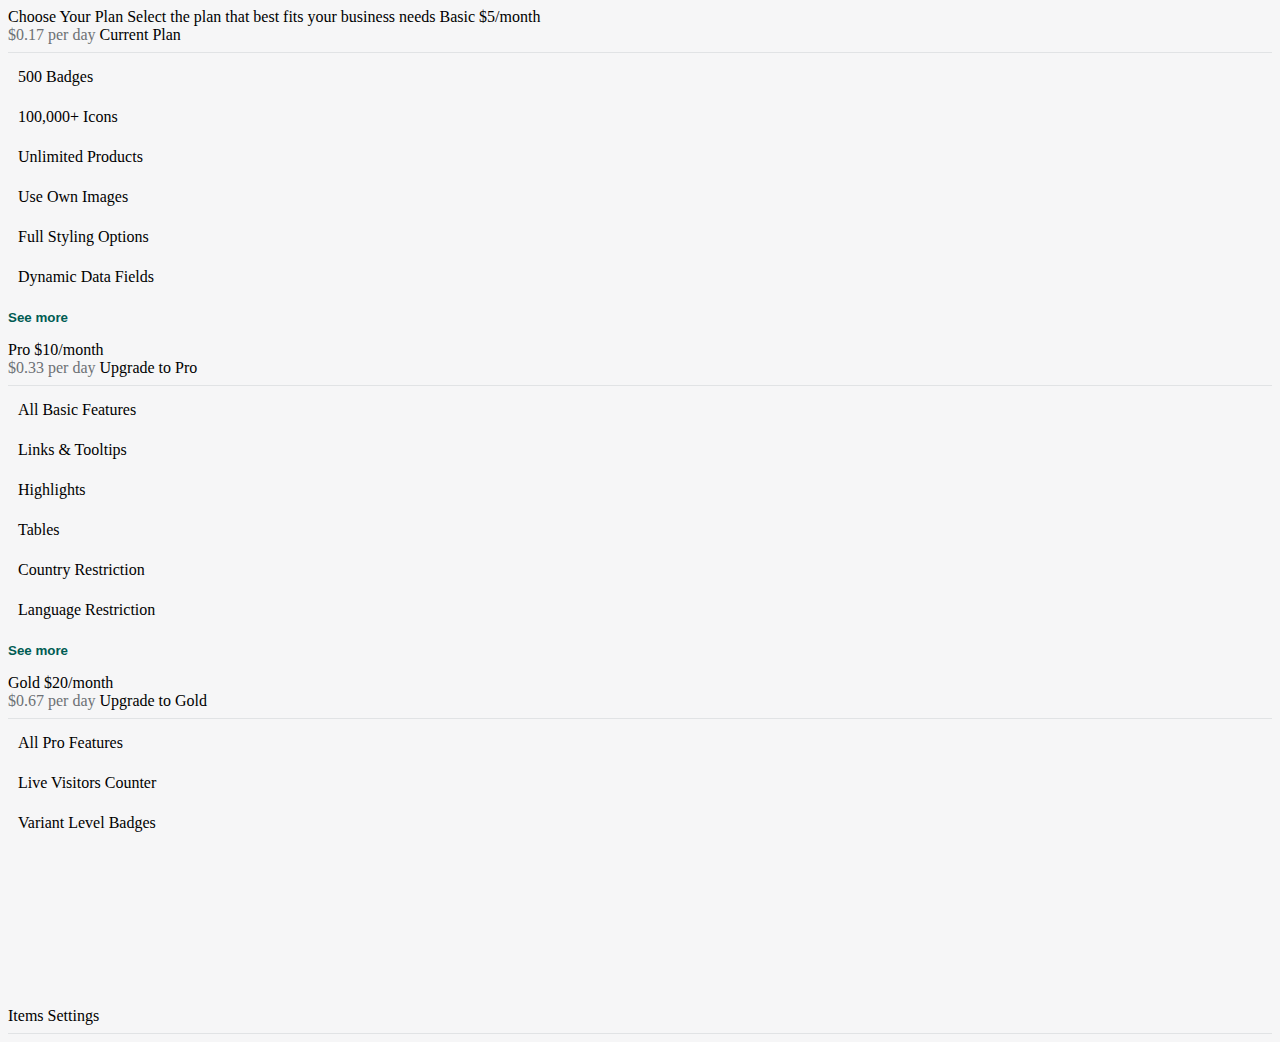
<file: plans.html>
<!DOCTYPE html>
<html lang="en">
<head>
  <meta charset="UTF-8">
  <meta name="viewport" content="width=device-width, initial-scale=1.0">
  <title>Plans - Prime App</title>
  <script src="https://cdn.shopify.com/shopifycloud/polaris.js"></script>
  <script src="https://cdn.shopify.com/shopifycloud/app-bridge.js"></script>
  <style>
    body { background: #F6F6F7; }
    /* Feature icon styling */
    .feature-icon {
      width: 20px;
      height: 20px;
      color: #008060;
      flex-shrink: 0;
    }

    /* Feature list item layout */
    s-list-item {
      display: flex !important;
      align-items: center !important;
      gap: 10px !important;
      margin-bottom: 8px !important;
      min-height: 32px;
    }
  </style>
</head>
<body>
  <s-page>
    <s-section>
      <s-stack gap="tight">
        <s-text variant="heading-lg" type="strong">Choose Your Plan</s-text>
        <s-text tone="subdued">Select the plan that best fits your business needs</s-text>
      </s-stack>
    </s-section>
    <s-section>
      <s-grid gridTemplateColumns="repeat(auto-fit, minmax(260px, 1fr))" gap="base" style="justify-content:center;">
        <!-- Basic Plan Card -->
        <s-box background="default" border="base" borderRadius="base" padding="base" style="max-width:320px;">
          <s-stack gap="base">
            <s-stack direction="inline" gap="tight" alignItems="center" justifyContent="center">
              <s-icon source="star" color="critical" size="large" />
            </s-stack>
            <s-text variant="heading-md" type="strong" style="text-align:center;">Basic</s-text>
            <s-text tone="subdued" style="text-align:center;">$5/month<br><span style="color:#6d7175;">$0.17 per day</span></s-text>
            <s-button variant="primary" disabled>Current Plan</s-button>
            <hr style="border:none;border-top:1px solid #E1E3E5; margin:8px 0;">
            <!-- Basic Plan Features -->
            <s-list class="plan-card-features basic-features-list">
              <s-list-item><s-stack direction="inline" gap="base"><s-icon type="check" /></s-stack>500 Badges</s-list-item>
              <s-list-item><s-stack direction="inline" gap="base"><s-icon type="check" /></s-stack>100,000+ Icons</s-list-item>
              <s-list-item><s-stack direction="inline" gap="base"><s-icon type="check" /></s-stack>Unlimited Products</s-list-item>
              <s-list-item><s-stack direction="inline" gap="base"><s-icon type="check" /></s-stack>Use Own Images</s-list-item>
              <s-list-item><s-stack direction="inline" gap="base"><s-icon type="check" /></s-stack>Full Styling Options</s-list-item>
              <s-list-item><s-stack direction="inline" gap="base"><s-icon type="check" /></s-stack>Dynamic Data Fields</s-list-item>
              <s-list-item>
                <button id="seeMoreBasicFeatures" style="background:none;border:none;color:#005C53;cursor:pointer;font-weight:bold;padding:0;">See more</button>
              </s-list-item>
              <s-list-item class="basic-feature-extra" style="display: none !important;"><s-stack direction="inline" gap="base"><s-icon type="check" /></s-stack>20+ Display Rules</s-list-item>
              <s-list-item class="basic-feature-extra" style="display: none !important;"><s-stack direction="inline" gap="base"><s-icon type="check" /></s-stack>Schedule Timer</s-list-item>
            </s-list>
          </s-stack>
        </s-box>
        <!-- Pro Plan Card -->
        <s-box background="default" border="base" borderRadius="base" padding="base" style="max-width:320px;">
          <s-stack gap="base">
            <s-stack direction="inline" gap="tight" alignItems="center" justifyContent="center">
              <s-icon source="lightning-bolt" color="success" size="large" />
            </s-stack>
            <s-text variant="heading-md" type="strong" style="text-align:center;">Pro</s-text>
            <s-text tone="subdued" style="text-align:center;">$10/month<br><span style="color:#6d7175;">$0.33 per day</span></s-text>
            <s-button variant="primary">Upgrade to Pro</s-button>
            <hr style="border:none;border-top:1px solid #E1E3E5; margin:8px 0;">
            <!-- Pro Plan Features -->
            <s-list class="plan-card-features pro-features-list">
              <s-list-item class="feature-summary"><s-stack direction="inline" gap="base"><s-icon type="check" /></s-stack>All Basic Features</s-list-item>
              <s-list-item><s-stack direction="inline" gap="base"><s-icon type="check" /></s-stack>Links & Tooltips</s-list-item>
              <s-list-item><s-stack direction="inline" gap="base"><s-icon type="check" /></s-stack>Highlights</s-list-item>
              <s-list-item><s-stack direction="inline" gap="base"><s-icon type="check" /></s-stack>Tables</s-list-item>
              <s-list-item><s-stack direction="inline" gap="base"><s-icon type="check" /></s-stack>Country Restriction</s-list-item>
              <s-list-item><s-stack direction="inline" gap="base"><s-icon type="check" /></s-stack>Language Restriction</s-list-item>
              <s-list-item>
                <button id="seeMoreProFeatures" style="background:none;border:none;color:#005C53;cursor:pointer;font-weight:bold;padding:0;">See more</button>
              </s-list-item>
              <s-list-item class="pro-feature-extra" style="display: none !important;"><s-stack direction="inline" gap="base"><s-icon type="check" /></s-stack>Screen Size Restriction</s-list-item>
              <s-list-item class="pro-feature-extra" style="display: none !important;"><s-stack direction="inline" gap="base"><s-icon type="check" /></s-stack>Order Count</s-list-item>
              <s-list-item class="pro-feature-extra" style="display: none !important;"><s-stack direction="inline" gap="base"><s-icon type="check" /></s-stack>Recent Sale Count</s-list-item>
              <s-list-item class="pro-feature-extra" style="display: none !important;"><s-stack direction="inline" gap="base"><s-icon type="check" /></s-stack>Dynamic Metafields</s-list-item>
              <s-list-item class="pro-feature-extra" style="display: none !important;"><s-stack direction="inline" gap="base"><s-icon type="check" /></s-stack>Badge Group</s-list-item>
              <s-list-item class="pro-feature-extra" style="display: none !important;"><s-stack direction="inline" gap="base"><s-icon type="check" /></s-stack>Countdown Timer</s-list-item>
              <s-list-item class="pro-feature-extra" style="display: none !important;"><s-stack direction="inline" gap="base"><s-icon type="check" /></s-stack>Expected Delivery Date</s-list-item>
              <s-list-item class="pro-feature-extra" style="display: none !important;"><s-stack direction="inline" gap="base"><s-icon type="check" /></s-stack>Notes</s-list-item>
              <s-list-item class="pro-feature-extra" style="display: none !important;"><s-stack direction="inline" gap="base"><s-icon type="check" /></s-stack>Banners</s-list-item>
              <s-list-item class="pro-feature-extra" style="display: none !important;"><s-stack direction="inline" gap="base"><s-icon type="check" /></s-stack>Live Visitors Counter</s-list-item>
              <s-list-item class="pro-feature-extra" style="display: none !important;"><s-stack direction="inline" gap="base"><s-icon type="check" /></s-stack>Variant Level Badges</s-list-item>
            </s-list>
          </s-stack>
        </s-box>
        <!-- Gold Plan Card -->
        <s-box background="default" border="base" borderRadius="base" padding="base" style="max-width:320px;">
          <s-stack gap="base">
            <s-stack direction="inline" gap="tight" alignItems="center" justifyContent="center">
              <s-icon source="leaf" color="warning" size="large" />
            </s-stack>
            <s-text variant="heading-md" type="strong" style="text-align:center;">Gold</s-text>
            <s-text tone="subdued" style="text-align:center;">$20/month<br><span style="color:#6d7175;">$0.67 per day</span></s-text>
            <s-button variant="primary">Upgrade to Gold</s-button>
            <hr style="border:none;border-top:1px solid #E1E3E5; margin:8px 0;">
            <!-- Gold Plan Features -->
            <s-list class="plan-card-features">
              <s-list-item class="feature-summary"><s-stack direction="inline" gap="base"><s-icon type="check" /></s-stack>All Pro Features</s-list-item>
              <s-list-item><s-stack direction="inline" gap="base"><s-icon type="check" /></s-stack>Live Visitors Counter</s-list-item>
              <s-list-item><s-stack direction="inline" gap="base"><s-icon type="check" /></s-stack>Variant Level Badges</s-list-item>
              <s-list-item style="visibility:hidden;">Hidden Feature 1</s-list-item>
              <s-list-item style="visibility:hidden;">Hidden Feature 2</s-list-item>
              <s-list-item style="visibility:hidden;">Hidden Feature 3</s-list-item>
              <s-list-item style="visibility:hidden;"><button>See more</button></s-list-item>
            </s-list>
            <s-button-group gap="none">
  <s-button slot="secondary-actions">Items</s-button>
  <s-button slot="secondary-actions">Settings</s-button>
</s-button-group>
          </s-stack>
          <hr style="border:none;border-top:1px solid #E1E3E5; margin:8px 0;">
        </s-box>
      </s-grid>
    </s-section>
  <script>
    document.addEventListener('DOMContentLoaded', function() {
      // Hide all extra features on load for both plans
      document.querySelectorAll('.pro-feature-extra').forEach(function(item) {
        item.style.setProperty('display', 'none', 'important');
      });
      document.querySelectorAll('.basic-feature-extra').forEach(function(item) {
        item.style.setProperty('display', 'none', 'important');
      });
      var seeMoreProBtn = document.getElementById('seeMoreProFeatures');
      if (seeMoreProBtn) {
        seeMoreProBtn.addEventListener('click', function() {
          document.querySelectorAll('.pro-feature-extra').forEach(function(item) {
            item.style.display = 'flex';
          });
          // Remove the parent s-list-item of the button from the DOM
          var parentListItem = seeMoreProBtn.closest('s-list-item');
          if (parentListItem) {
            parentListItem.parentNode.removeChild(parentListItem);
          }
        });
      }
      var seeMoreBasicBtn = document.getElementById('seeMoreBasicFeatures');
      if (seeMoreBasicBtn) {
        seeMoreBasicBtn.addEventListener('click', function() {
          document.querySelectorAll('.basic-feature-extra').forEach(function(item) {
            item.style.display = 'flex';
          });
          // Remove the parent s-list-item of the button from the DOM
          var parentListItem = seeMoreBasicBtn.closest('s-list-item');
          if (parentListItem) {
            parentListItem.parentNode.removeChild(parentListItem);
          }
        });
      }
    });
  </script>
</s-page>
</body>
</html>
</file>
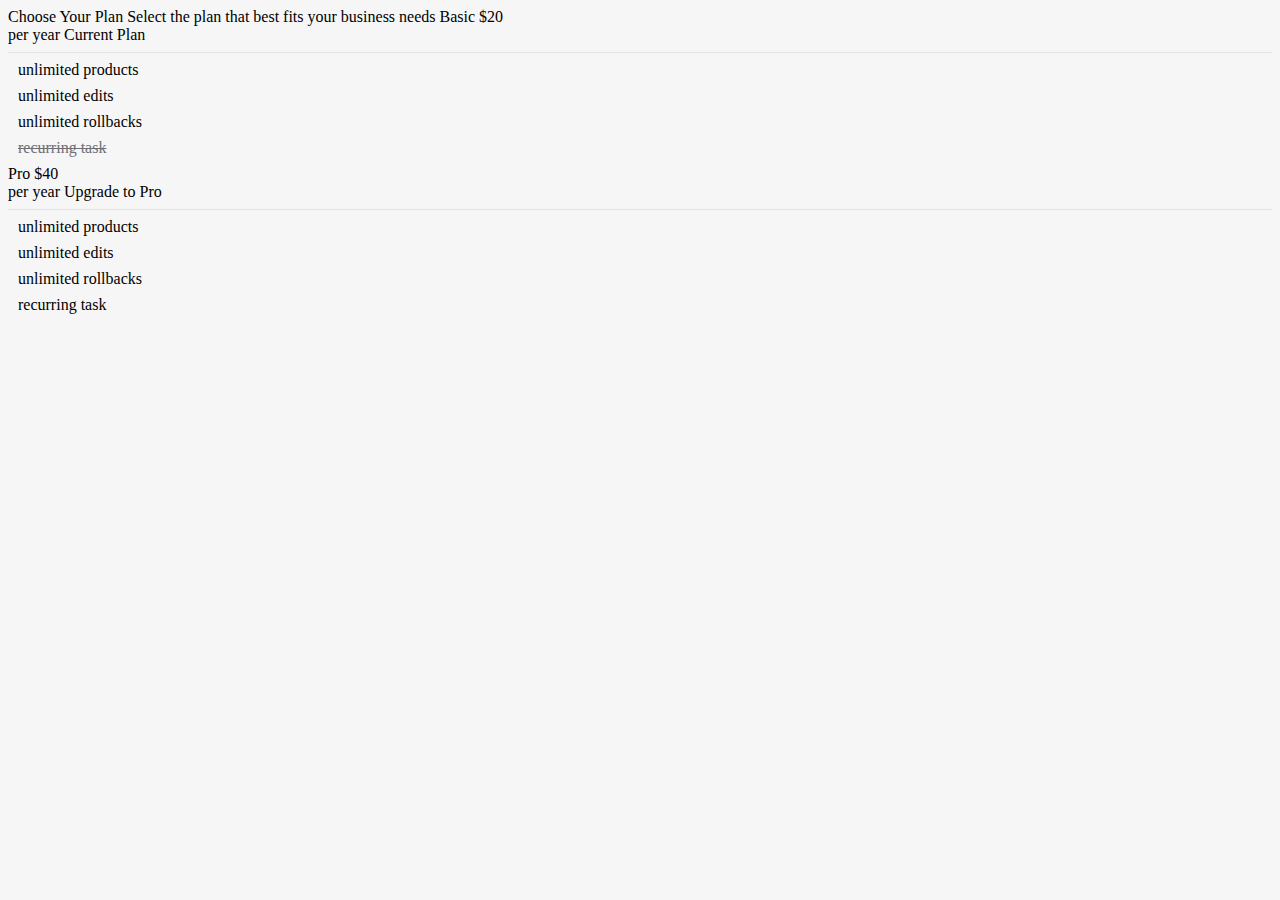
<file: proplanpage.html>
<!DOCTYPE html>
<html lang="en">
<head>
  <meta charset="UTF-8">
  <meta name="viewport" content="width=device-width, initial-scale=1.0">
  <title>Plans - Pro App</title>
  <script src="https://cdn.shopify.com/shopifycloud/polaris.js"></script>
  <script src="https://cdn.shopify.com/shopifycloud/app-bridge.js"></script>
  <style>
    body { background: #F6F6F7; }

    /* Feature list item layout */
    s-list-item {
      display: flex !important;
      align-items: center !important;
      gap: 10px !important;
      margin-bottom: 8px !important;
    }
  </style>
</head>
<body>
  <s-page>
    <s-section>
      <s-stack gap="tight">
        <s-text variant="heading-lg" type="strong">Choose Your Plan</s-text>
        <s-text tone="subdued">Select the plan that best fits your business needs</s-text>
      </s-stack>
    </s-section>
    <s-section>
      <s-grid gridTemplateColumns="repeat(auto-fit, minmax(260px, 1fr))" gap="base" style="justify-content:center;">
        <!-- Basic Plan Card -->
  <s-box background="default" border="base" borderRadius="base" padding="base" style="max-width:180px;">
          <s-stack gap="base">
            <s-text variant="heading-md" type="strong" style="text-align:center;">Basic</s-text>
            <s-text tone="subdued" style="text-align:center;">$20<br>per year</s-text>
            <s-button variant="primary" disabled>Current Plan</s-button>
            <hr style="border:none;border-top:1px solid #E1E3E5; margin:8px 0;">
            <!-- Basic Plan Features -->
            <s-list class="plan-card-features basic-features-list">
              <s-list-item><s-stack direction="inline" gap="base"><s-icon type="check" /></s-stack>unlimited products</s-list-item>
              <s-list-item><s-stack direction="inline" gap="base"><s-icon type="check" /></s-stack>unlimited edits</s-list-item>
              <s-list-item><s-stack direction="inline" gap="base"><s-icon type="check" /></s-stack>unlimited rollbacks</s-list-item>
              <s-list-item><s-stack direction="inline" gap="base"><s-icon type="x" /></s-stack><span style="color:#6d7175;text-decoration:line-through;">recurring task</span></s-list-item>
            </s-list>
          </s-stack>
        </s-box>
        <!-- Pro Plan Card -->
  <s-box background="default" border="base" borderRadius="base" padding="base" style="max-width:180px;">
          <s-stack gap="base">
            <s-text variant="heading-md" type="strong" style="text-align:center;">Pro</s-text>
            <s-text tone="subdued" style="text-align:center;">$40<br>per year</s-text>
            <s-button variant="primary">Upgrade to Pro</s-button>
            <hr style="border:none;border-top:1px solid #E1E3E5; margin:8px 0;">
            <!-- Pro Plan Features -->
            <s-list class="plan-card-features pro-features-list">
              <s-list-item><s-stack direction="inline" gap="base"><s-icon type="check" /></s-stack>unlimited products</s-list-item>
              <s-list-item><s-stack direction="inline" gap="base"><s-icon type="check" /></s-stack>unlimited edits</s-list-item>
              <s-list-item><s-stack direction="inline" gap="base"><s-icon type="check" /></s-stack>unlimited rollbacks</s-list-item>
              <s-list-item><s-stack direction="inline" gap="base"><s-icon type="check" /></s-stack>recurring task</s-list-item>
            </s-list>
          </s-stack>
        </s-box>
      </s-grid>
    </s-section>
</s-page>
</body>
</html>
</file>
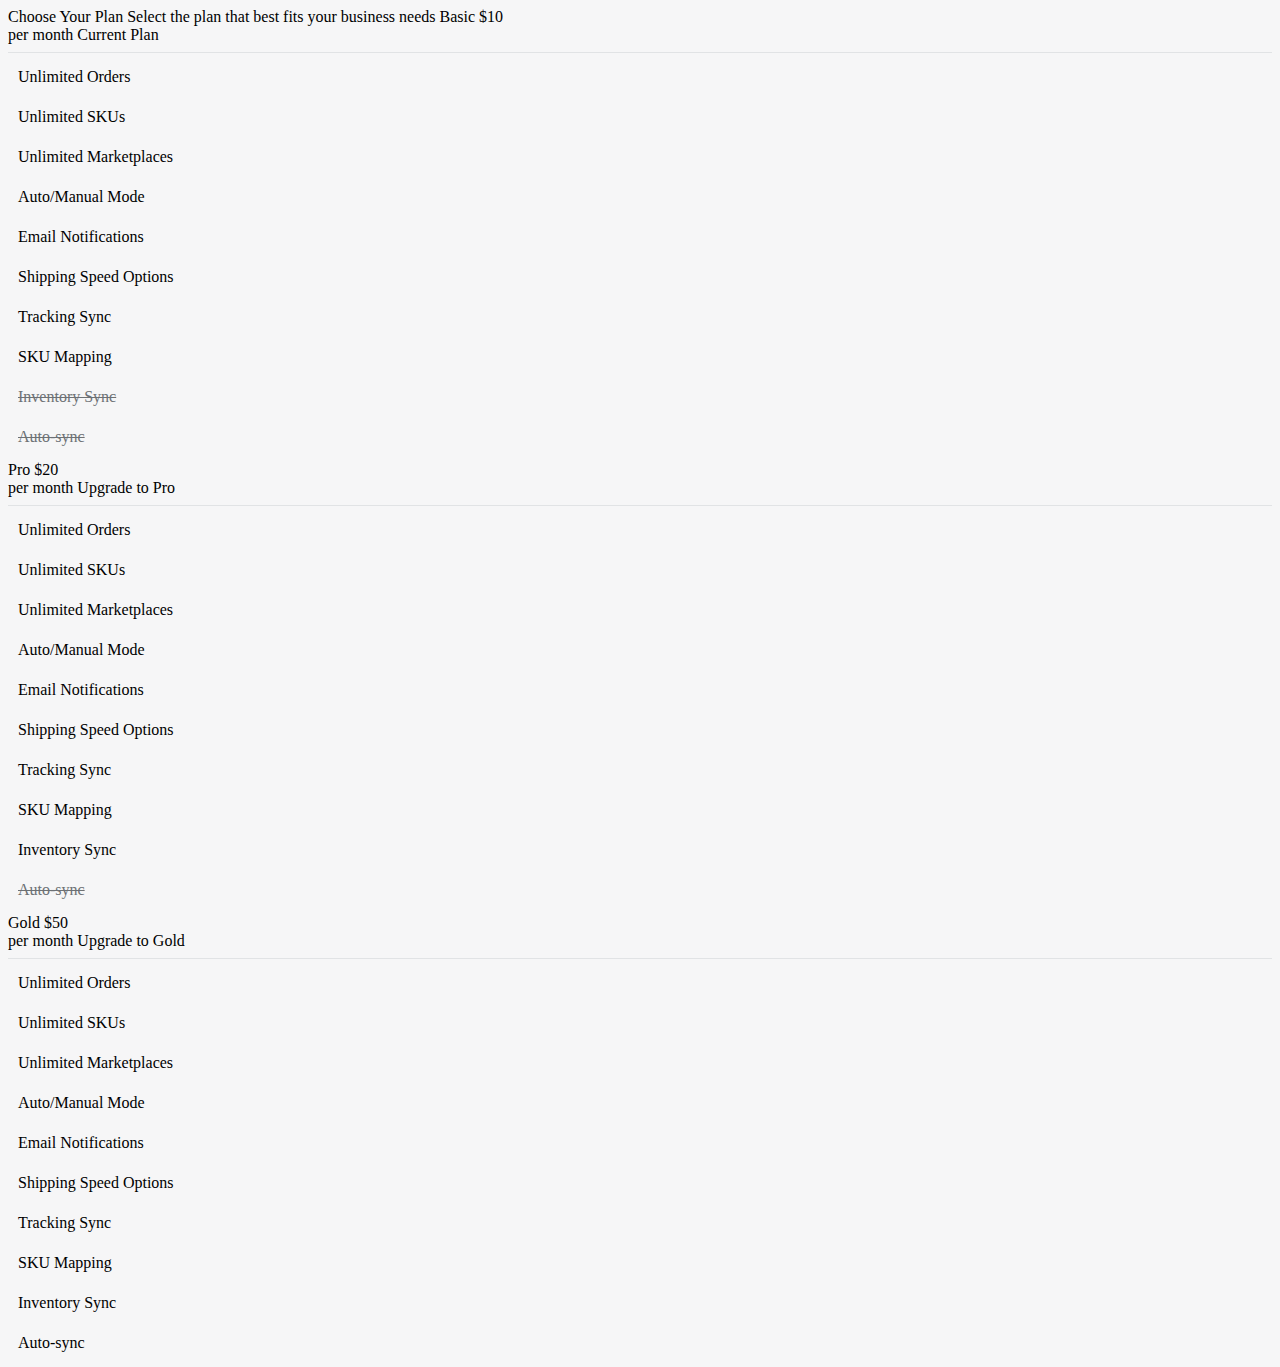
<file: shiprplan.html>
<!DOCTYPE html>
<html lang="en">
<head>
  <meta charset="UTF-8">
  <meta name="viewport" content="width=device-width, initial-scale=1.0">
  <title>Plans - Reorder App</title>
  <script src="https://cdn.shopify.com/shopifycloud/polaris.js"></script>
  <script src="https://cdn.shopify.com/shopifycloud/app-bridge.js"></script>
  <style>
    body { background: #F6F6F7; }
    /* Feature icon styling */
    .feature-icon {
      width: 20px;
      height: 20px;
      color: #008060;
      flex-shrink: 0;
    }

    /* Feature list item layout */
    s-list-item {
      display: flex !important;
      align-items: center !important;
      gap: 10px !important;
      margin-bottom: 8px !important;
      min-height: 32px;
    }
  </style>
</head>
<body>
  <s-page>
    <s-section>
      <s-stack gap="tight">
        <s-text variant="heading-lg" type="strong">Choose Your Plan</s-text>
        <s-text tone="subdued">Select the plan that best fits your business needs</s-text>
      </s-stack>
    </s-section>
    <s-section>
      <s-grid gridTemplateColumns="repeat(auto-fit, minmax(260px, 1fr))" gap="base" style="justify-content:center;">
        <!-- Basic Plan Card -->
        <s-box background="default" border="base" borderRadius="base" padding="base" style="max-width:320px;">
          <s-stack gap="base">
            <s-stack direction="inline" gap="tight" alignItems="center" justifyContent="center">
              <s-icon source="star" color="critical" size="large" />
            </s-stack>
            <s-text variant="heading-md" type="strong" style="text-align:center;">Basic</s-text>
            <s-text tone="subdued" style="text-align:center;">$10<br>per month</s-text>
            <s-button variant="primary" disabled>Current Plan</s-button>
            <hr style="border:none;border-top:1px solid #E1E3E5; margin:8px 0;">
            <!-- Basic Plan Features -->
              <s-list class="plan-card-features shipr-features-list">
                <s-list-item><s-stack direction="inline" gap="base"><s-icon type="check" /></s-stack>Unlimited Orders</s-list-item>
                <s-list-item><s-stack direction="inline" gap="base"><s-icon type="check" /></s-stack>Unlimited SKUs</s-list-item>
                <s-list-item><s-stack direction="inline" gap="base"><s-icon type="check" /></s-stack>Unlimited Marketplaces</s-list-item>
                <s-list-item><s-stack direction="inline" gap="base"><s-icon type="check" /></s-stack>Auto/Manual Mode</s-list-item>
                <s-list-item><s-stack direction="inline" gap="base"><s-icon type="check" /></s-stack>Email Notifications</s-list-item>
                <s-list-item><s-stack direction="inline" gap="base"><s-icon type="check" /></s-stack>Shipping Speed Options</s-list-item>
                <s-list-item><s-stack direction="inline" gap="base"><s-icon type="check" /></s-stack>Tracking Sync</s-list-item>
                <s-list-item><s-stack direction="inline" gap="base"><s-icon type="check" /></s-stack>SKU Mapping</s-list-item>
                <s-list-item><s-stack direction="inline" gap="base"><s-icon type="x" /></s-stack><span style="color:#6d7175;text-decoration:line-through;">Inventory Sync</span></s-list-item>
                <s-list-item><s-stack direction="inline" gap="base"><s-icon type="x" /></s-stack><span style="color:#6d7175;text-decoration:line-through;">Auto-sync</span></s-list-item>
              </s-list>
          </s-stack>
        </s-box>
        <!-- Pro Plan Card -->
        <s-box background="default" border="base" borderRadius="base" padding="base" style="max-width:320px;">
          <s-stack gap="base">
            <s-stack direction="inline" gap="tight" alignItems="center" justifyContent="center">
              <s-icon source="lightning-bolt" color="success" size="large" />
            </s-stack>
            <s-text variant="heading-md" type="strong" style="text-align:center;">Pro</s-text>
            <s-text tone="subdued" style="text-align:center;">$20<br>per month</s-text>
            <s-button variant="primary">Upgrade to Pro</s-button>
            <hr style="border:none;border-top:1px solid #E1E3E5; margin:8px 0;">
            <!-- Pro Plan Features -->
            <s-list class="plan-card-features pro-features-list">
              <s-list-item><s-stack direction="inline" gap="base"><s-icon type="check" /></s-stack>Unlimited Orders</s-list-item>
              <s-list-item><s-stack direction="inline" gap="base"><s-icon type="check" /></s-stack>Unlimited SKUs</s-list-item>
              <s-list-item><s-stack direction="inline" gap="base"><s-icon type="check" /></s-stack>Unlimited Marketplaces</s-list-item>
              <s-list-item><s-stack direction="inline" gap="base"><s-icon type="check" /></s-stack>Auto/Manual Mode</s-list-item>
              <s-list-item><s-stack direction="inline" gap="base"><s-icon type="check" /></s-stack>Email Notifications</s-list-item>
              <s-list-item><s-stack direction="inline" gap="base"><s-icon type="check" /></s-stack>Shipping Speed Options</s-list-item>
              <s-list-item><s-stack direction="inline" gap="base"><s-icon type="check" /></s-stack>Tracking Sync</s-list-item>
              <s-list-item><s-stack direction="inline" gap="base"><s-icon type="check" /></s-stack>SKU Mapping</s-list-item>
              <s-list-item><s-stack direction="inline" gap="base"><s-icon type="check" /></s-stack>Inventory Sync</s-list-item>
              <s-list-item><s-stack direction="inline" gap="base"><s-icon type="x" /></s-stack><span style="color:#6d7175;text-decoration:line-through;">Auto-sync</span></s-list-item>
            </s-list>
          </s-stack>
        </s-box>
        <!-- Gold Plan Card -->
        <s-box background="default" border="base" borderRadius="base" padding="base" style="max-width:320px;">
          <s-stack gap="base">
            <s-stack direction="inline" gap="tight" alignItems="center" justifyContent="center">
              <s-icon source="leaf" color="warning" size="large" />
            </s-stack>
            <s-text variant="heading-md" type="strong" style="text-align:center;">Gold</s-text>
            <s-text tone="subdued" style="text-align:center;">$50<br>per month</s-text>
            <s-button variant="primary">Upgrade to Gold</s-button>
            <hr style="border:none;border-top:1px solid #E1E3E5; margin:8px 0;">
            <!-- Gold Plan Features -->
            <s-list class="plan-card-features gold-features-list">
              <s-list-item><s-stack direction="inline" gap="base"><s-icon type="check" /></s-stack>Unlimited Orders</s-list-item>
              <s-list-item><s-stack direction="inline" gap="base"><s-icon type="check" /></s-stack>Unlimited SKUs</s-list-item>
              <s-list-item><s-stack direction="inline" gap="base"><s-icon type="check" /></s-stack>Unlimited Marketplaces</s-list-item>
              <s-list-item><s-stack direction="inline" gap="base"><s-icon type="check" /></s-stack>Auto/Manual Mode</s-list-item>
              <s-list-item><s-stack direction="inline" gap="base"><s-icon type="check" /></s-stack>Email Notifications</s-list-item>
              <s-list-item><s-stack direction="inline" gap="base"><s-icon type="check" /></s-stack>Shipping Speed Options</s-list-item>
              <s-list-item><s-stack direction="inline" gap="base"><s-icon type="check" /></s-stack>Tracking Sync</s-list-item>
              <s-list-item><s-stack direction="inline" gap="base"><s-icon type="check" /></s-stack>SKU Mapping</s-list-item>
              <s-list-item><s-stack direction="inline" gap="base"><s-icon type="check" /></s-stack>Inventory Sync</s-list-item>
              <s-list-item><s-stack direction="inline" gap="base"><s-icon type="check" /></s-stack>Auto-sync</s-list-item>
            </s-list>
          </s-stack>
          
        </s-box>
      </s-grid>
    </s-section>
  <script>
    document.addEventListener('DOMContentLoaded', function() {
      // Hide all extra features on load for both plans
      document.querySelectorAll('.pro-feature-extra').forEach(function(item) {
        item.style.setProperty('display', 'none', 'important');
      });
      document.querySelectorAll('.basic-feature-extra').forEach(function(item) {
        item.style.setProperty('display', 'none', 'important');
      });
      var seeMoreProBtn = document.getElementById('seeMoreProFeatures');
      if (seeMoreProBtn) {
        seeMoreProBtn.addEventListener('click', function() {
          document.querySelectorAll('.pro-feature-extra').forEach(function(item) {
            item.style.display = 'flex';
          });
          // Remove the parent s-list-item of the button from the DOM
          var parentListItem = seeMoreProBtn.closest('s-list-item');
          if (parentListItem) {
            parentListItem.parentNode.removeChild(parentListItem);
          }
        });
      }
      var seeMoreBasicBtn = document.getElementById('seeMoreBasicFeatures');
      if (seeMoreBasicBtn) {
        seeMoreBasicBtn.addEventListener('click', function() {
          document.querySelectorAll('.basic-feature-extra').forEach(function(item) {
            item.style.display = 'flex';
          });
          // Remove the parent s-list-item of the button from the DOM
          var parentListItem = seeMoreBasicBtn.closest('s-list-item');
          if (parentListItem) {
            parentListItem.parentNode.removeChild(parentListItem);
          }
        });
      }
    });
  </script>
</s-page>
</body>
</html>
</file>
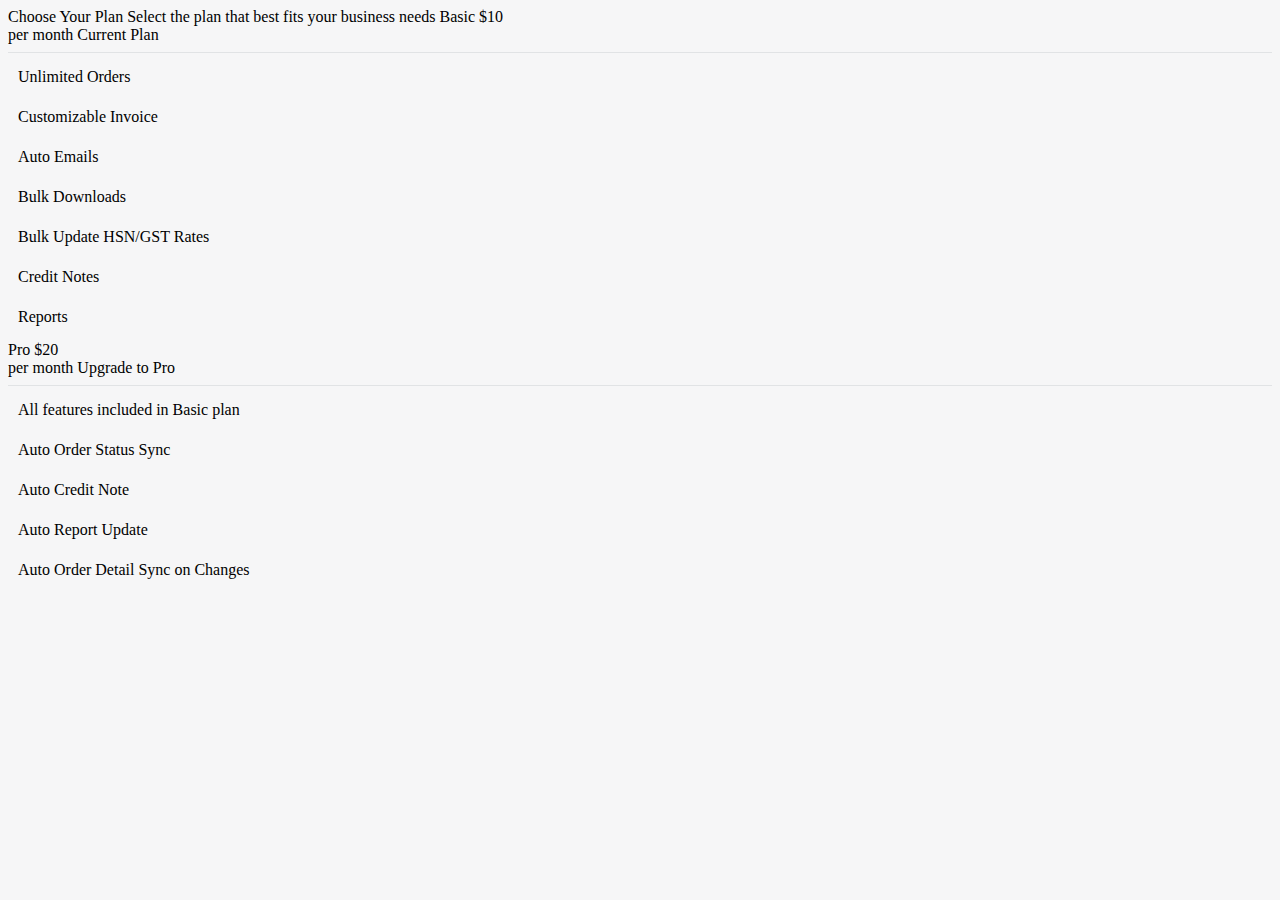
<file: sleekplan.html>
<!DOCTYPE html>
<html lang="en">
<head>
  <meta charset="UTF-8">
  <meta name="viewport" content="width=device-width, initial-scale=1.0">
  <title>Plans - Reorder App</title>
  <script src="https://cdn.shopify.com/shopifycloud/polaris.js"></script>
  <script src="https://cdn.shopify.com/shopifycloud/app-bridge.js"></script>
  <style>
    body { background: #F6F6F7; }
    /* Feature icon styling */
    .feature-icon {
      width: 20px;
      height: 20px;
      color: #008060;
      flex-shrink: 0;
    }

    /* Feature list item layout */
    s-list-item {
      display: flex !important;
      align-items: center !important;
      gap: 10px !important;
      margin-bottom: 8px !important;
      min-height: 32px;
    }
  </style>
</head>
<body>
  <s-page>
    <s-section>
      <s-stack gap="tight">
        <s-text variant="heading-lg" type="strong">Choose Your Plan</s-text>
        <s-text tone="subdued">Select the plan that best fits your business needs</s-text>
      </s-stack>
    </s-section>
    <s-section>
      <s-grid gridTemplateColumns="repeat(auto-fit, minmax(260px, 1fr))" gap="base" style="justify-content:center;">
        <!-- Basic Plan Card -->
        <s-box background="default" border="base" borderRadius="base" padding="base" style="max-width:320px;">
          <s-stack gap="base">
            <s-stack direction="inline" gap="tight" alignItems="center" justifyContent="center">
              <s-icon source="star" color="critical" size="large" />
            </s-stack>
            <s-text variant="heading-md" type="strong" style="text-align:center;">Basic</s-text>
            <s-text tone="subdued" style="text-align:center;">$10<br>per month</s-text>
            <s-button variant="primary" disabled>Current Plan</s-button>
            <hr style="border:none;border-top:1px solid #E1E3E5; margin:8px 0;">
            <!-- Basic Plan Features -->
              <s-list class="plan-card-features shipr-features-list">
                <s-list-item><s-stack direction="inline" gap="base"><s-icon type="check" /></s-stack>Unlimited Orders</s-list-item>
                <s-list-item><s-stack direction="inline" gap="base"><s-icon type="check" /></s-stack>Customizable Invoice</s-list-item>
                <s-list-item><s-stack direction="inline" gap="base"><s-icon type="check" /></s-stack>Auto Emails</s-list-item>
                <s-list-item><s-stack direction="inline" gap="base"><s-icon type="check" /></s-stack>Bulk Downloads</s-list-item>
                <s-list-item><s-stack direction="inline" gap="base"><s-icon type="check" /></s-stack>Bulk Update HSN/GST Rates</s-list-item>
                <s-list-item><s-stack direction="inline" gap="base"><s-icon type="check" /></s-stack>Credit Notes</s-list-item>
                <s-list-item><s-stack direction="inline" gap="base"><s-icon type="check" /></s-stack>Reports</s-list-item>
              </s-list>
          </s-stack>
        </s-box>
        <!-- Pro Plan Card -->
        <s-box background="default" border="base" borderRadius="base" padding="base" style="max-width:320px;">
          <s-stack gap="base">
            <s-stack direction="inline" gap="tight" alignItems="center" justifyContent="center">
              <s-icon source="lightning-bolt" color="success" size="large" />
            </s-stack>
            <s-text variant="heading-md" type="strong" style="text-align:center;">Pro</s-text>
            <s-text tone="subdued" style="text-align:center;">$20<br>per month</s-text>
            <s-button variant="primary">Upgrade to Pro</s-button>
            <hr style="border:none;border-top:1px solid #E1E3E5; margin:8px 0;">
            <!-- Pro Plan Features -->
            <s-list class="plan-card-features pro-features-list">
              <s-list-item><s-stack direction="inline" gap="base"><s-icon type="check" /></s-stack>All features included in Basic plan</s-list-item>
              <s-list-item><s-stack direction="inline" gap="base"><s-icon type="check" /></s-stack>Auto Order Status Sync</s-list-item>
              <s-list-item><s-stack direction="inline" gap="base"><s-icon type="check" /></s-stack>Auto Credit Note</s-list-item>
              <s-list-item><s-stack direction="inline" gap="base"><s-icon type="check" /></s-stack>Auto Report Update</s-list-item>
              <s-list-item><s-stack direction="inline" gap="base"><s-icon type="check" /></s-stack>Auto Order Detail Sync on Changes</s-list-item>
            </s-list>
          </s-stack>
        </s-box>
      </s-grid>
    </s-section>
  <script>
    document.addEventListener('DOMContentLoaded', function() {
      // Hide all extra features on load for both plans
      document.querySelectorAll('.pro-feature-extra').forEach(function(item) {
        item.style.setProperty('display', 'none', 'important');
      });
      document.querySelectorAll('.basic-feature-extra').forEach(function(item) {
        item.style.setProperty('display', 'none', 'important');
      });
      var seeMoreProBtn = document.getElementById('seeMoreProFeatures');
      if (seeMoreProBtn) {
        seeMoreProBtn.addEventListener('click', function() {
          document.querySelectorAll('.pro-feature-extra').forEach(function(item) {
            item.style.display = 'flex';
          });
          // Remove the parent s-list-item of the button from the DOM
          var parentListItem = seeMoreProBtn.closest('s-list-item');
          if (parentListItem) {
            parentListItem.parentNode.removeChild(parentListItem);
          }
        });
      }
      var seeMoreBasicBtn = document.getElementById('seeMoreBasicFeatures');
      if (seeMoreBasicBtn) {
        seeMoreBasicBtn.addEventListener('click', function() {
          document.querySelectorAll('.basic-feature-extra').forEach(function(item) {
            item.style.display = 'flex';
          });
          // Remove the parent s-list-item of the button from the DOM
          var parentListItem = seeMoreBasicBtn.closest('s-list-item');
          if (parentListItem) {
            parentListItem.parentNode.removeChild(parentListItem);
          }
        });
      }
    });
  </script>
</s-page>
</body>
</html>
</file>
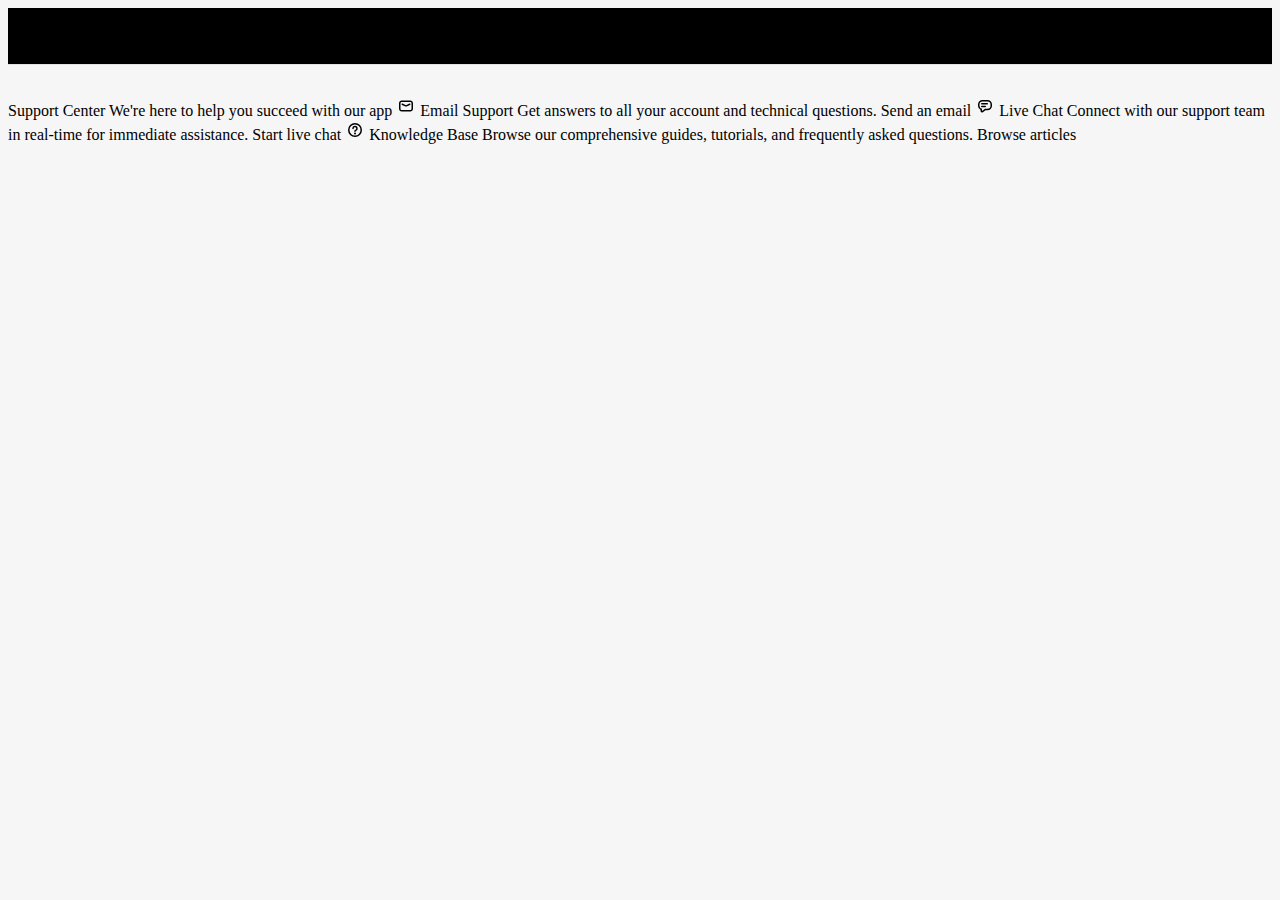
<file: support.html>
<!DOCTYPE html>
<html lang="en">
<head>
    <meta charset="UTF-8">
    <meta name="viewport" content="width=device-width, initial-scale=1.0">
    <title>Support Center - Reorder App</title>
    <script src="https://cdn.shopify.com/shopifycloud/polaris.js"></script>
    <script src="https://cdn.shopify.com/shopifycloud/app-bridge.js"></script>
</head>
<body style="background:#F6F6F7;">
    <div style="height:56px; background:#000; box-shadow:0 1px 0 #E1E3E5; margin-bottom:32px;"></div>
    <s-page>
        <s-section>

            <s-stack direction="inline" gap="base">
  <s-icon type="eye-check-mark" />
  <s-icon type="delete" />
  <s-icon type="product" />
  <s-icon type="settings" />
</s-stack>
            <s-stack gap="tight">
                <s-text variant="heading-lg" type="strong">Support Center</s-text>
                <s-text tone="subdued">We're here to help you succeed with our app</s-text>
            </s-stack>
        </s-section>
        <s-section>
            <s-grid gridTemplateColumns="1fr 1fr 1fr" gap="base">
                <s-box background="default" border="base" borderRadius="base" padding="base">
                    <s-stack gap="base">
                        <s-stack direction="inline" gap="tight" alignItems="center">
                            <span style="display:inline-flex;align-items:center;height:20px;width:20px;">
                                <svg viewBox="0 0 20 20" class="Polaris-Icon__Svg" focusable="false" aria-hidden="true" style="height:20px;width:20px;">
                                    <path fill-rule="evenodd" d="M5.75 4.5c-1.519 0-2.75 1.231-2.75 2.75v5.5c0 1.519 1.231 2.75 2.75 2.75h8.5c1.519 0 2.75-1.231 2.75-2.75v-5.5c0-1.519-1.231-2.75-2.75-2.75h-8.5Zm-1.25 2.75c0-.69.56-1.25 1.25-1.25h8.5c.69 0 1.25.56 1.25 1.25v5.5c0 .69-.56 1.25-1.25 1.25h-8.5c-.69 0-1.25-.56-1.25-1.25v-5.5Zm2.067.32c-.375-.175-.821-.013-.997.363-.175.375-.013.821.363.997l3.538 1.651c.335.156.723.156 1.058 0l3.538-1.651c.376-.176.538-.622.363-.997-.175-.376-.622-.538-.997-.363l-3.433 1.602-3.433-1.602Z"></path>
                                </svg>
                            </span>
                            <s-text variant="heading-md" type="strong">Email Support</s-text>
                        </s-stack>
                        <s-text>Get answers to all your account and technical questions.</s-text>
                        <s-button variant="secondary">Send an email</s-button>
                    </s-stack>
                </s-box>
                <s-box background="default" border="base" borderRadius="base" padding="base">
                    <s-stack gap="base">
                        <s-stack direction="inline" gap="tight" alignItems="center">
                            <span style="display:inline-flex;align-items:center;height:20px;width:20px;">
                                <svg viewBox="0 0 20 20" class="Polaris-Icon__Svg" focusable="false" aria-hidden="true" style="height:20px;width:20px;">
                                    <path fill-rule="evenodd" d="M7 15v-2.291a3 3 0 0 1-2.5-2.959v-1.25a3 3 0 0 1 3-3h5a3 3 0 0 1 3 3v1.25a3 3 0 0 1-3 3h-2.461l-3.039 2.25Zm3.534-.75h1.966a4.5 4.5 0 0 0 4.5-4.5v-1.25a4.5 4.5 0 0 0-4.5-4.5h-5a4.5 4.5 0 0 0-4.5 4.5v1.25a4.498 4.498 0 0 0 2.5 4.032v1.218a1.5 1.5 0 0 0 2.393 1.206l2.64-1.956Zm-4.534-6.5a.75.75 0 0 1 .75-.75h5.5a.75.75 0 0 1 0 1.5h-5.5a.75.75 0 0 1-.75-.75Zm.75 2a.75.75 0 0 0 0 1.5h3.5a.75.75 0 0 0 0-1.5h-3.5Z"></path>
                                </svg>
                            </span>
                            <s-text variant="heading-md" type="strong">Live Chat</s-text>
                        </s-stack>
                        <s-text>Connect with our support team in real-time for immediate assistance.</s-text>
                        <s-button variant="secondary">Start live chat</s-button>
                    </s-stack>
                </s-box>
                <s-box background="default" border="base" borderRadius="base" padding="base">
                    <s-stack gap="base">
                        <s-stack direction="inline" gap="tight" alignItems="center">
                            <span style="display:inline-flex;align-items:center;height:20px;width:20px;">
                                <svg viewBox="0 0 20 20" class="Polaris-Icon__Svg" focusable="false" aria-hidden="true" style="height:20px;width:20px;">
                                    <path fill-rule="evenodd" d="M10 7.25c-.69 0-1.25.56-1.25 1.25a.75.75 0 0 1-1.5 0 2.75 2.75 0 1 1 3.758 2.56.61.61 0 0 0-.226.147.154.154 0 0 0-.032.046.75.75 0 0 1-1.5-.003c0-.865.696-1.385 1.208-1.586a1.25 1.25 0 0 0-.458-2.414Z"></path>
                                    <path d="M10 14.5a1 1 0 1 0 0-2 1 1 0 0 0 0 2Z"></path>
                                    <path fill-rule="evenodd" d="M10 17a7 7 0 1 0 0-14 7 7 0 0 0 0 14Zm0-1.5a5.5 5.5 0 1 0 0-11 5.5 5.5 0 0 0 0 11Z"></path>
                                </svg>
                            </span>
                            <s-text variant="heading-md" type="strong">Knowledge Base</s-text>
                        </s-stack>
                        <s-text>Browse our comprehensive guides, tutorials, and frequently asked questions.</s-text>
                        <s-button variant="secondary">Browse articles</s-button>
                    </s-stack>
                </s-box>
            </s-grid>
        </s-section>
    </s-page>
</body>
</html>
</file>
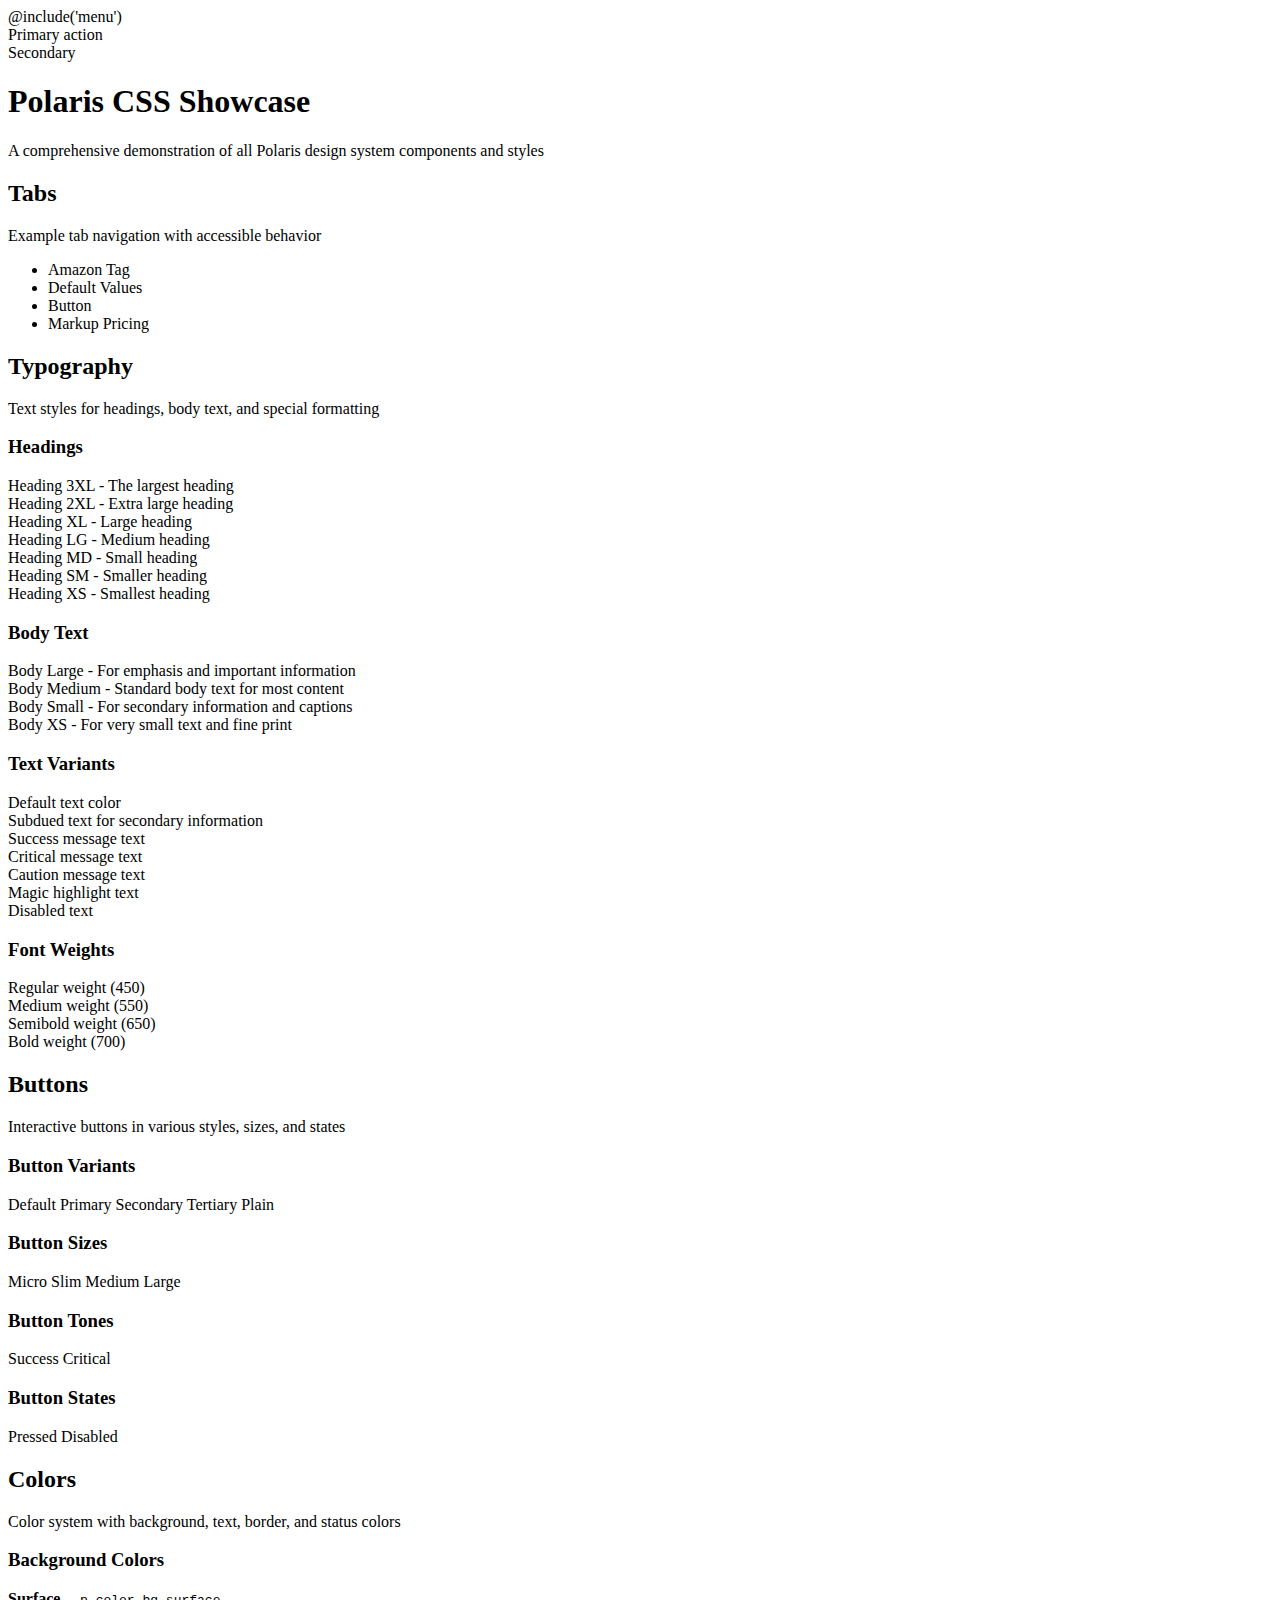
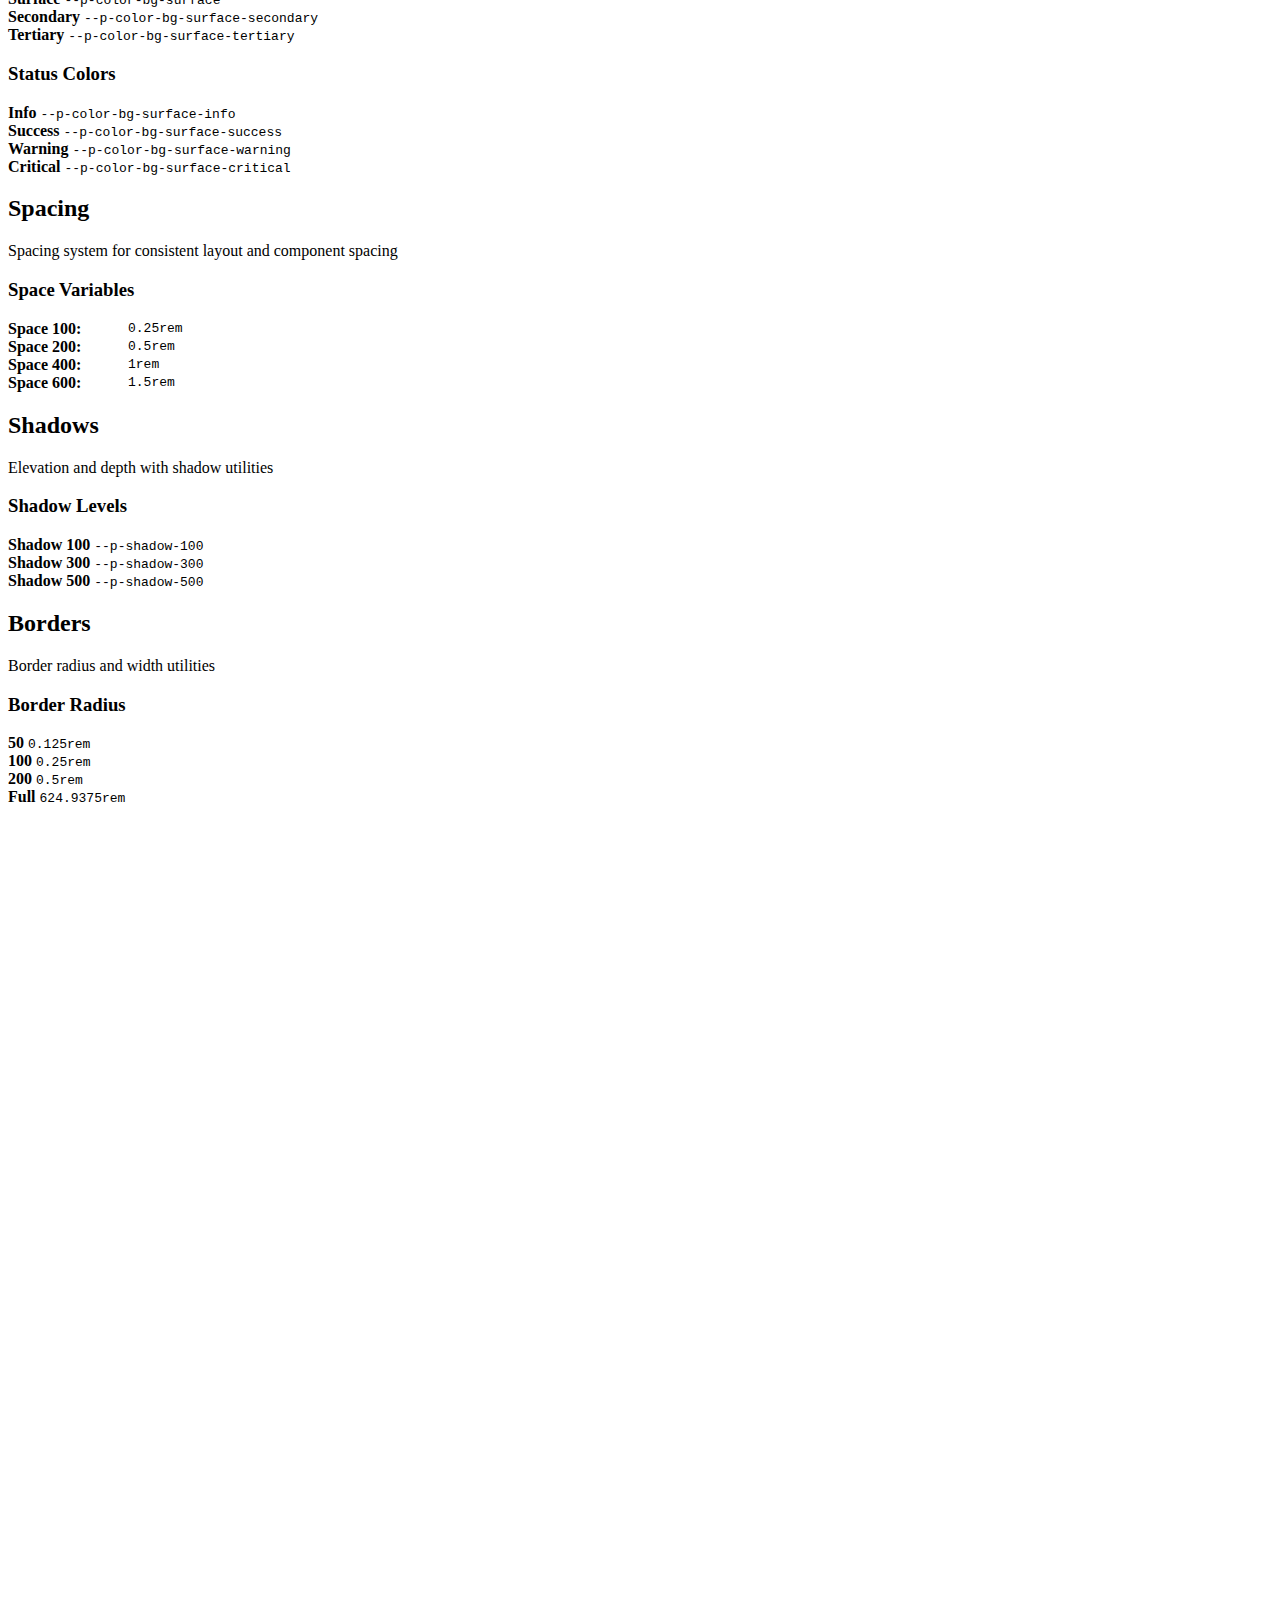
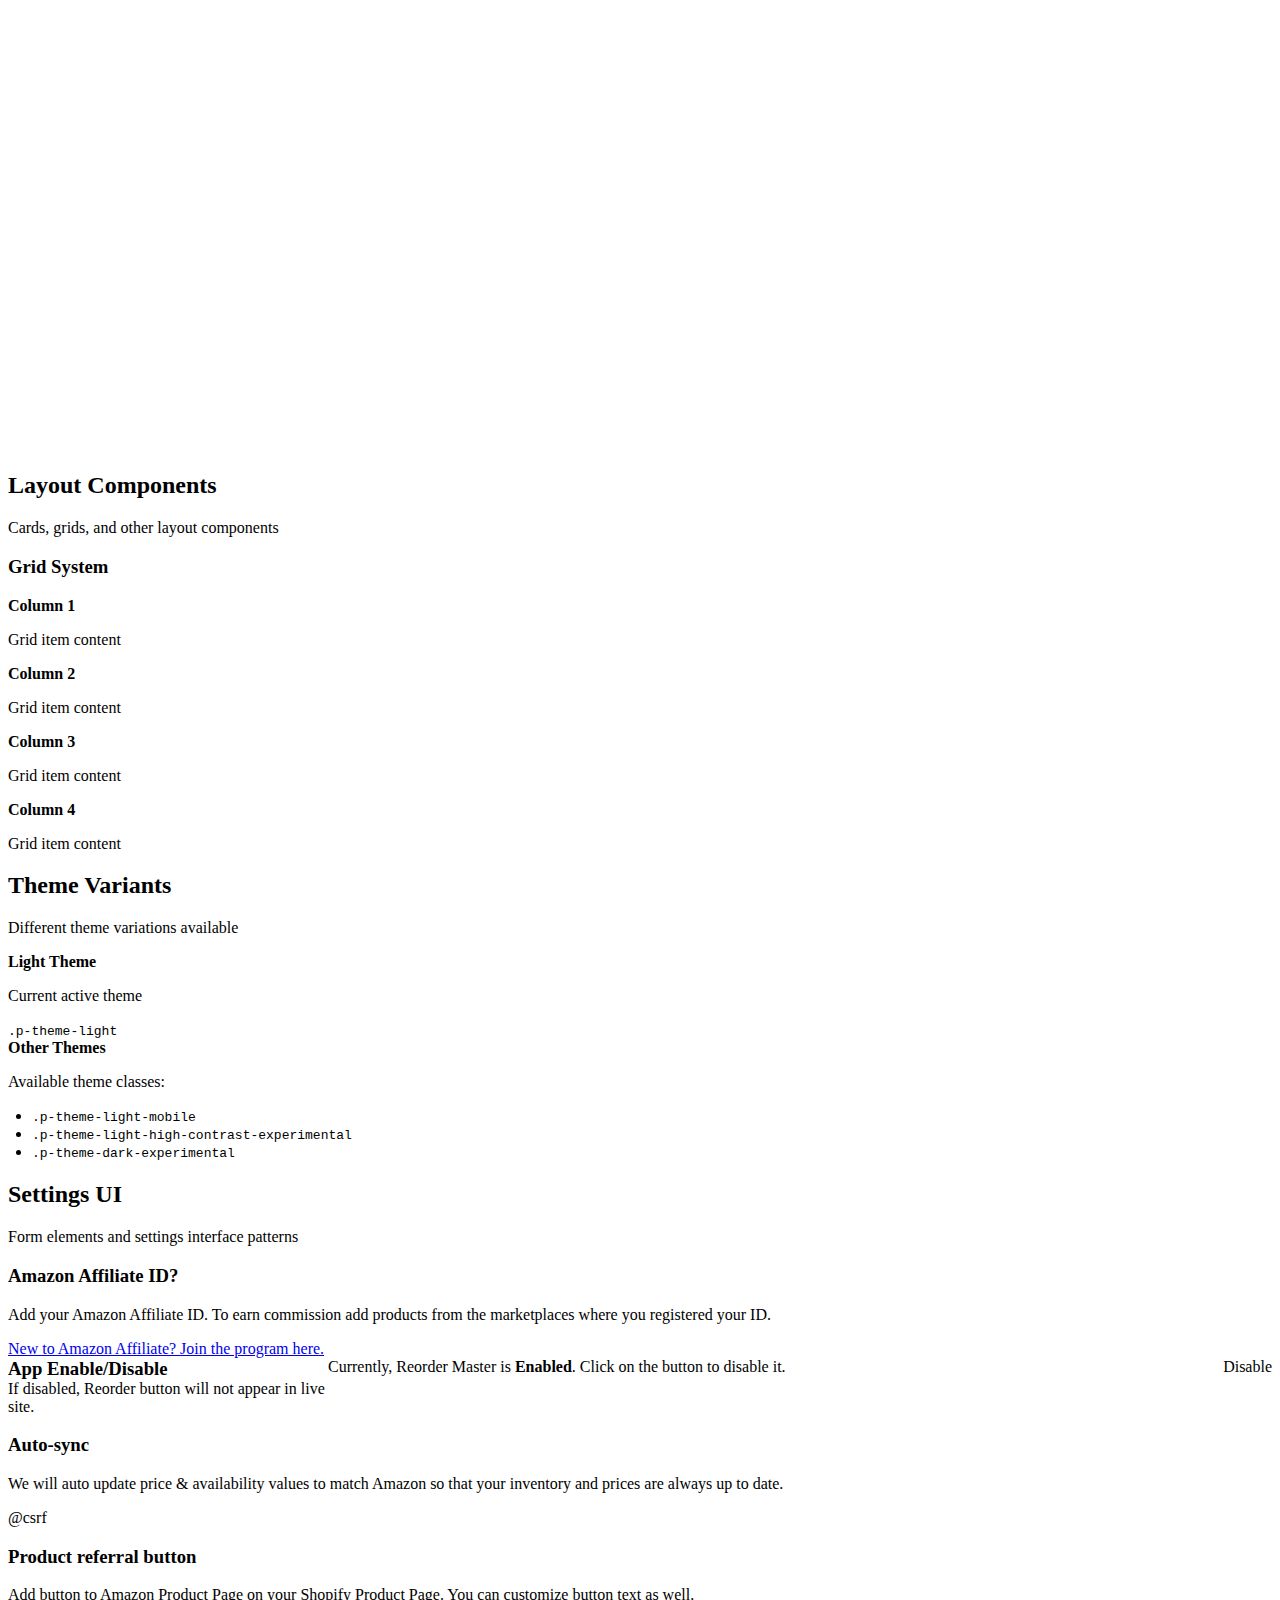
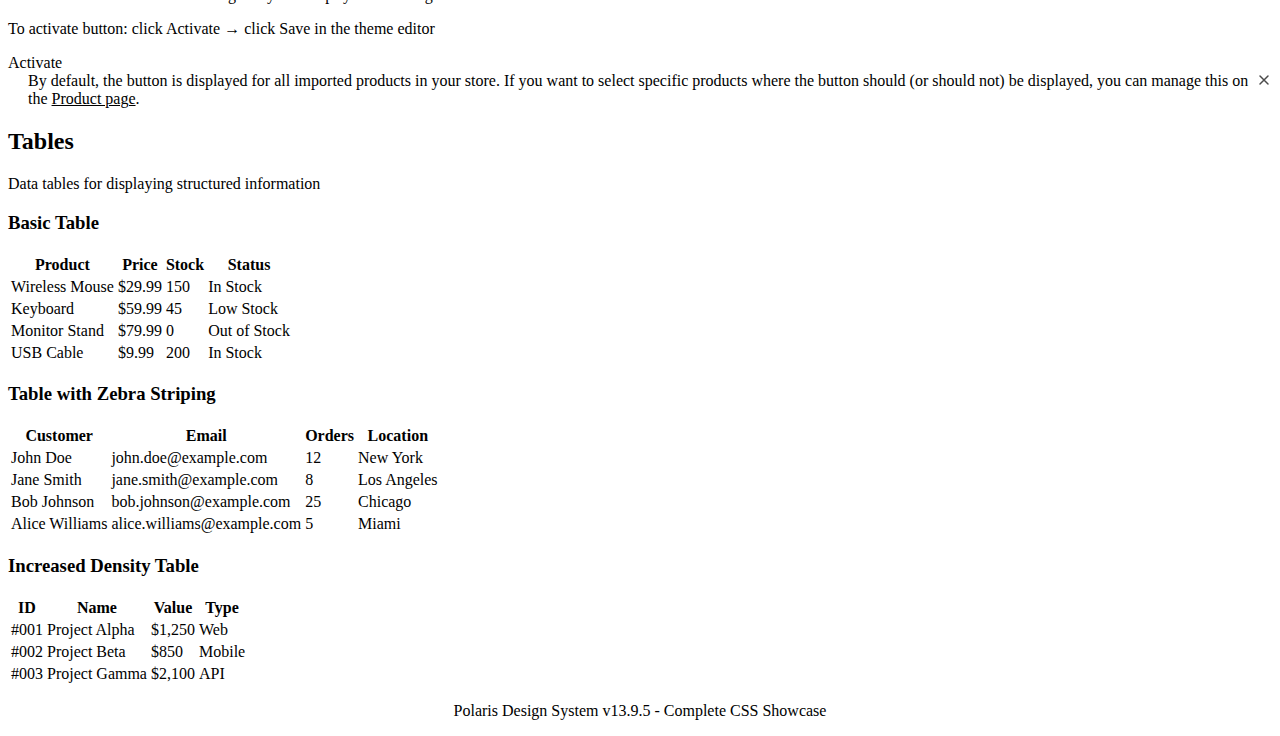
<file: test.html>
<!doctype html>
<html lang="en">

<head>
    <meta charset="utf-8" />
    <meta name="viewport" content="width=device-width, initial-scale=1" />
    <title>Polaris CSS Showcase</title>
    <link rel="stylesheet" href="https://85c662c3db56.ngrok-free.app/polaris-pm.css?v={{ time() }}" />
    <meta name="shopify-api-key" content="a2f3f9245bb0d2051cf091adba277a1d" />
    <script src="https://cdn.shopify.com/shopifycloud/app-bridge.js"></script>
    <script src="https://cdn.shopify.com/shopifycloud/polaris.js"></script>

</head>

<body class="p-theme-light showcase-container">
    @include('menu')
    <s-page heading="Polaris CSS Showcase">
        <div slot="primary-action">
            <s-button>Primary action</s-button>
        </div>
        <div slot="secondary-actions">
            <s-button>Secondary</s-button>
        </div>

        <s-section>
            <h1 class="Polaris-Text--heading3xl Polaris-Text--root">Polaris CSS Showcase</h1>
            <p class="Polaris-Text--bodyLg Polaris-Text--root Polaris-Text--subdued">
                A comprehensive demonstration of all Polaris design system components and styles
            </p>
        </s-section>

        <!-- Tabs Example (Polaris-styled, accessible) -->

        <h2 class="Polaris-Text--heading2xl Polaris-Text--root showcase-title">Tabs</h2>
        <p class="Polaris-Text--bodyMd Polaris-Text--root showcase-desc">Example tab navigation with accessible behavior
        </p>

        <div class="Polaris-Tabs__Wrapper" style="margin-bottom: var(--p-space-400);">
            <ul role="tablist" class="Polaris-Tabs" id="tabs-demo" aria-label="Settings tabs">
                <li class="Polaris-Tabs__TabContainer selected">
                    <s-clickable href="/support" padding="base" > Amazon Tag</s-clickable>
                </li>
                <li class="Polaris-Tabs__TabContainer">
                    <s-clickable href="/settings" padding="base" >Default Values</s-clickable>
                </li>
                <li class="Polaris-Tabs__TabContainer">
                    <s-clickable href="/settings" padding="base" >Button</s-clickable>
                </li>
                <li class="Polaris-Tabs__TabContainer">
                    <s-clickable href="/settings" padding="base" >Markup Pricing</s-clickable>
                </li>

            </ul>
        </div>


        <script>
            (function () {
                var tablist = document.getElementById('tabs-demo');
                if (!tablist) return;
                function activateTab(newTab) {
                    var tabs = tablist.querySelectorAll('.Polaris-Tabs__Tab');
                    tabs.forEach(function (tab) {
                        var selected = tab === newTab;
                        tab.classList.toggle('Polaris-Tabs__Tab--selected', selected);
                        var panelId = tab.getAttribute('data-panel');
                        if (panelId) {
                            var panel = document.getElementById(panelId);
                            if (panel) panel.hidden = !selected;
                        }
                    });
                    newTab.focus();
                }
                tablist.addEventListener('click', function (e) {
                    var target = e.target.closest('.Polaris-Tabs__Tab');
                    if (target) { e.preventDefault(); activateTab(target); }
                });
                tablist.addEventListener('keydown', function (e) {
                    var tabs = Array.prototype.slice.call(tablist.querySelectorAll('.Polaris-Tabs__Tab'));
                    var current = document.activeElement.closest('.Polaris-Tabs__Tab') || tabs.find(function (t) { return t.classList.contains('Polaris-Tabs__Tab--selected'); });
                    if (!current) return;
                    var idx = tabs.indexOf(current);
                    if (e.key === 'ArrowRight') { e.preventDefault(); activateTab(tabs[(idx + 1) % tabs.length]); }
                    if (e.key === 'ArrowLeft') { e.preventDefault(); activateTab(tabs[(idx - 1 + tabs.length) % tabs.length]); }
                });
            })();
        </script>


        <!-- Typography Section -->
        <s-section>
            <h2 class="Polaris-Text--heading2xl Polaris-Text--root showcase-title">Typography</h2>
            <p class="Polaris-Text--bodyMd Polaris-Text--root showcase-desc">
                Text styles for headings, body text, and special formatting
            </p>

            <div class="showcase-group">
                <h3 class="Polaris-Text--headingLg Polaris-Text--root showcase-h3">Headings</h3>
                <div class="showcase-box">
                    <div class="Polaris-Text--heading3xl Polaris-Text--root">Heading 3XL - The largest heading</div>
                    <div class="Polaris-Text--heading2xl Polaris-Text--root">Heading 2XL - Extra large heading</div>
                    <div class="Polaris-Text--headingXl Polaris-Text--root">Heading XL - Large heading</div>
                    <div class="Polaris-Text--headingLg Polaris-Text--root">Heading LG - Medium heading</div>
                    <div class="Polaris-Text--headingMd Polaris-Text--root">Heading MD - Small heading</div>
                    <div class="Polaris-Text--headingSm Polaris-Text--root">Heading SM - Smaller heading</div>
                    <div class="Polaris-Text--headingXs Polaris-Text--root">Heading XS - Smallest heading</div>
                </div>
            </div>

            <div class="showcase-group">
                <h3 class="Polaris-Text--headingLg Polaris-Text--root showcase-h3">Body Text</h3>
                <div class="showcase-box">
                    <div class="Polaris-Text--bodyLg Polaris-Text--root">Body Large - For emphasis and important
                        information</div>
                    <div class="Polaris-Text--bodyMd Polaris-Text--root">Body Medium - Standard body text for most
                        content</div>
                    <div class="Polaris-Text--bodySm Polaris-Text--root">Body Small - For secondary information and
                        captions</div>
                    <div class="Polaris-Text--bodyXs Polaris-Text--root">Body XS - For very small text and fine print
                    </div>
                </div>
            </div>

            <div class="showcase-group">
                <h3 class="Polaris-Text--headingLg Polaris-Text--root showcase-h3">Text Variants</h3>
                <div class="showcase-box">
                    <div class="Polaris-Text--root Polaris-Text--base">Default text color</div>
                    <div class="Polaris-Text--root Polaris-Text--subdued">Subdued text for secondary information</div>
                    <div class="Polaris-Text--root Polaris-Text--success">Success message text</div>
                    <div class="Polaris-Text--root Polaris-Text--critical">Critical message text</div>
                    <div class="Polaris-Text--root Polaris-Text--caution">Caution message text</div>
                    <div class="Polaris-Text--root Polaris-Text--magic">Magic highlight text</div>
                    <div class="Polaris-Text--root Polaris-Text--disabled">Disabled text</div>
                </div>
            </div>

            <div class="showcase-group">
                <h3 class="Polaris-Text--headingLg Polaris-Text--root showcase-h3">Font Weights</h3>
                <div class="showcase-box">
                    <div class="Polaris-Text--root Polaris-Text--regular">Regular weight (450)</div>
                    <div class="Polaris-Text--root Polaris-Text--medium">Medium weight (550)</div>
                    <div class="Polaris-Text--root Polaris-Text--semibold">Semibold weight (650)</div>
                    <div class="Polaris-Text--root Polaris-Text--bold">Bold weight (700)</div>
                </div>
            </div>
        </s-section>

        <!-- Buttons Section -->
        <s-section>
            <h2 class="Polaris-Text--heading2xl Polaris-Text--root showcase-title">Buttons</h2>
            <p class="Polaris-Text--bodyMd Polaris-Text--root showcase-desc">
                Interactive buttons in various styles, sizes, and states
            </p>

            <div class="showcase-group">
                <h3 class="Polaris-Text--headingLg Polaris-Text--root showcase-h3">Button Variants</h3>
                <div class="showcase-box">
                    <div class="showcase-flex-wrap">
                        <s-button>Default</s-button>
                        <s-button variant="primary">Primary</s-button>
                        <s-button variant="secondary">Secondary</s-button>
                        <s-button variant="tertiary">Tertiary</s-button>
                        <s-button variant="tertiary">Plain</s-button>
                    </div>
                </div>
            </div>

            <div class="showcase-group">
                <h3 class="Polaris-Text--headingLg Polaris-Text--root showcase-h3">Button Sizes</h3>
                <div class="showcase-box">
                    <div class="showcase-flex-wrap">
                        <s-button variant="primary">Micro</s-button>
                        <s-button variant="primary">Slim</s-button>
                        <s-button variant="primary">Medium</s-button>
                        <s-button variant="primary">Large</s-button>
                    </div>
                </div>
            </div>

            <div class="showcase-group">
                <h3 class="Polaris-Text--headingLg Polaris-Text--root showcase-h3">Button Tones</h3>
                <div class="showcase-box">
                    <div class="showcase-flex-wrap">
                        <s-button variant="primary" tone="success">Success</s-button>
                        <s-button variant="primary" tone="critical">Critical</s-button>
                    </div>
                </div>
            </div>

            <div class="showcase-group">
                <h3 class="Polaris-Text--headingLg Polaris-Text--root showcase-h3">Button States</h3>
                <div class="showcase-box">
                    <div class="showcase-flex-wrap">
                        <s-button variant="primary" aria-pressed="true">Pressed</s-button>
                        <s-button variant="primary" disabled>Disabled</s-button>
                    </div>
                </div>
            </div>
        </s-section>

        <!-- Colors Section -->
        <s-section>
            <h2 class="Polaris-Text--heading2xl Polaris-Text--root showcase-title">Colors</h2>
            <p class="Polaris-Text--bodyMd Polaris-Text--root showcase-desc">
                Color system with background, text, border, and status colors
            </p>

            <div class="showcase-group">
                <h3 class="Polaris-Text--headingLg Polaris-Text--root showcase-h3">Background Colors</h3>
                <div class="showcase-grid showcase-grid-cols-3">
                    <div class="showcase-box" style="background: var(--p-color-bg-surface);">
                        <strong>Surface</strong>
                        <code>--p-color-bg-surface</code>
                    </div>
                    <div class="showcase-box" style="background: var(--p-color-bg-surface-secondary);">
                        <strong>Secondary</strong>
                        <code>--p-color-bg-surface-secondary</code>
                    </div>
                    <div class="showcase-box" style="background: var(--p-color-bg-surface-tertiary);">
                        <strong>Tertiary</strong>
                        <code>--p-color-bg-surface-tertiary</code>
                    </div>
                </div>
            </div>

            <div class="showcase-group">
                <h3 class="Polaris-Text--headingLg Polaris-Text--root showcase-h3">Status Colors</h3>
                <div class="showcase-grid showcase-grid-cols-4">
                    <div class="showcase-box" style="background: var(--p-color-bg-surface-info);">
                        <strong style="color: var(--p-color-text-info);">Info</strong>
                        <code style="color: var(--p-color-text-info);">--p-color-bg-surface-info</code>
                    </div>
                    <div class="showcase-box" style="background: var(--p-color-bg-surface-success);">
                        <strong style="color: var(--p-color-text-success);">Success</strong>
                        <code style="color: var(--p-color-text-success);">--p-color-bg-surface-success</code>
                    </div>
                    <div class="showcase-box" style="background: var(--p-color-bg-surface-warning);">
                        <strong style="color: var(--p-color-text-warning);">Warning</strong>
                        <code style="color: var(--p-color-text-warning);">--p-color-bg-surface-warning</code>
                    </div>
                    <div class="showcase-box" style="background: var(--p-color-bg-surface-critical);">
                        <strong style="color: var(--p-color-text-critical);">Critical</strong>
                        <code style="color: var(--p-color-text-critical);">--p-color-bg-surface-critical</code>
                    </div>
                </div>
            </div>
        </s-section>

        <!-- Spacing Section -->
        <s-section>
            <h2 class="Polaris-Text--heading2xl Polaris-Text--root showcase-title">Spacing</h2>
            <p class="Polaris-Text--bodyMd Polaris-Text--root showcase-desc">
                Spacing system for consistent layout and component spacing
            </p>

            <div class="showcase-group">
                <h3 class="Polaris-Text--headingLg Polaris-Text--root showcase-h3">Space Variables</h3>
                <div class="showcase-box">
                    <div style="display: flex; flex-direction: column; gap: var(--p-space-100);">
                        <div
                            style="background: var(--p-color-bg-fill-secondary); padding: var(--p-space-100); display: flex; align-items: center;">
                            <strong style="min-width: 120px;">Space 100:</strong>
                            <span
                                style="background: var(--p-color-bg-fill-brand); width: var(--p-space-100); height: var(--p-space-100); display: block;"></span>
                            <code style="margin-left: var(--p-space-200);">0.25rem</code>
                        </div>
                        <div
                            style="background: var(--p-color-bg-fill-secondary); padding: var(--p-space-200); display: flex; align-items: center;">
                            <strong style="min-width: 120px;">Space 200:</strong>
                            <span
                                style="background: var(--p-color-bg-fill-brand); width: var(--p-space-200); height: var(--p-space-200); display: block;"></span>
                            <code style="margin-left: var(--p-space-200);">0.5rem</code>
                        </div>
                        <div
                            style="background: var(--p-color-bg-fill-secondary); padding: var(--p-space-400); display: flex; align-items: center;">
                            <strong style="min-width: 120px;">Space 400:</strong>
                            <span
                                style="background: var(--p-color-bg-fill-brand); width: var(--p-space-400); height: var(--p-space-400); display: block;"></span>
                            <code style="margin-left: var(--p-space-200);">1rem</code>
                        </div>
                        <div
                            style="background: var(--p-color-bg-fill-secondary); padding: var(--p-space-600); display: flex; align-items: center;">
                            <strong style="min-width: 120px;">Space 600:</strong>
                            <span
                                style="background: var(--p-color-bg-fill-brand); width: var(--p-space-600); height: var(--p-space-600); display: block;"></span>
                            <code style="margin-left: var(--p-space-200);">1.5rem</code>
                        </div>
                    </div>
                </div>
            </div>
        </s-section>

        <!-- Shadows Section -->
        <s-section>
            <h2 class="Polaris-Text--heading2xl Polaris-Text--root showcase-title">Shadows</h2>
            <p class="Polaris-Text--bodyMd Polaris-Text--root showcase-desc">
                Elevation and depth with shadow utilities
            </p>

            <div class="showcase-group">
                <h3 class="Polaris-Text--headingLg Polaris-Text--root showcase-h3">Shadow Levels</h3>
                <div class="showcase-grid showcase-grid-cols-3">
                    <div class="showcase-box" style="box-shadow: var(--p-shadow-100);">
                        <strong>Shadow 100</strong>
                        <code>--p-shadow-100</code>
                    </div>
                    <div class="showcase-box" style="box-shadow: var(--p-shadow-300);">
                        <strong>Shadow 300</strong>
                        <code>--p-shadow-300</code>
                    </div>
                    <div class="showcase-box" style="box-shadow: var(--p-shadow-500);">
                        <strong>Shadow 500</strong>
                        <code>--p-shadow-500</code>
                    </div>
                </div>
            </div>
        </s-section>

        <!-- Borders Section -->
        <s-section>
            <h2 class="Polaris-Text--heading2xl Polaris-Text--root showcase-title">Borders</h2>
            <p class="Polaris-Text--bodyMd Polaris-Text--root showcase-desc">
                Border radius and width utilities
            </p>

            <div class="showcase-group">
                <h3 class="Polaris-Text--headingLg Polaris-Text--root showcase-h3">Border Radius</h3>
                <div class="showcase-grid showcase-grid-cols-4">
                    <div class="showcase-box"
                        style="border-radius: var(--p-border-radius-050); background: var(--p-color-bg-surface-brand);">
                        <strong>50</strong>
                        <code>0.125rem</code>
                    </div>
                    <div class="showcase-box"
                        style="border-radius: var(--p-border-radius-100); background: var(--p-color-bg-surface-brand);">
                        <strong>100</strong>
                        <code>0.25rem</code>
                    </div>
                    <div class="showcase-box"
                        style="border-radius: var(--p-border-radius-200); background: var(--p-color-bg-surface-brand);">
                        <strong>200</strong>
                        <code>0.5rem</code>
                    </div>
                    <div class="showcase-box"
                        style="border-radius: var(--p-border-radius-full); background: var(--p-color-bg-surface-brand); aspect-ratio: 1;">
                        <strong>Full</strong>
                        <code>624.9375rem</code>
                    </div>
                </div>
            </div>
        </s-section>

        <!-- Layout Components -->
        <section class="showcase-section">
            <h2 class="Polaris-Text--heading2xl Polaris-Text--root showcase-title">Layout Components</h2>
            <p class="Polaris-Text--bodyMd Polaris-Text--root showcase-desc">
                Cards, grids, and other layout components
            </p>

            <div class="showcase-group">
                <h3 class="Polaris-Text--headingLg Polaris-Text--root showcase-h3">Grid System</h3>
                <div class="showcase-grid showcase-grid-cols-4">
                    <div class="showcase-box">
                        <strong>Column 1</strong>
                        <p class="Polaris-Text--bodySm Polaris-Text--root Polaris-Text--subdued">Grid item content</p>
                    </div>
                    <div class="showcase-box">
                        <strong>Column 2</strong>
                        <p class="Polaris-Text--bodySm Polaris-Text--root Polaris-Text--subdued">Grid item content</p>
                    </div>
                    <div class="showcase-box">
                        <strong>Column 3</strong>
                        <p class="Polaris-Text--bodySm Polaris-Text--root Polaris-Text--subdued">Grid item content</p>
                    </div>
                    <div class="showcase-box">
                        <strong>Column 4</strong>
                        <p class="Polaris-Text--bodySm Polaris-Text--root Polaris-Text--subdued">Grid item content</p>
                    </div>
                </div>
            </div>
        </section>

        <!-- Theme Variants -->
        <section class="showcase-section">
            <h2 class="Polaris-Text--heading2xl Polaris-Text--root showcase-title">Theme Variants</h2>
            <p class="Polaris-Text--bodyMd Polaris-Text--root showcase-desc">
                Different theme variations available
            </p>

            <div class="showcase-group">
                <div class="showcase-grid showcase-grid-cols-2">
                    <div class="showcase-box" style="background: var(--p-color-bg);">
                        <strong>Light Theme</strong>
                        <p class="Polaris-Text--bodySm Polaris-Text--root">Current active theme</p>
                        <code>.p-theme-light</code>
                    </div>
                    <div class="showcase-box" style="background: var(--p-color-bg);">
                        <strong>Other Themes</strong>
                        <p class="Polaris-Text--bodySm Polaris-Text--root">Available theme classes:</p>
                        <ul style="margin: 0; padding-left: 1.5rem;">
                            <li><code>.p-theme-light-mobile</code></li>
                            <li><code>.p-theme-light-high-contrast-experimental</code></li>
                            <li><code>.p-theme-dark-experimental</code></li>
                        </ul>
                    </div>
                </div>
            </div>
        </section>

        <!-- Settings Section -->
        <section class="showcase-section">
            <h2 class="Polaris-Text--heading2xl Polaris-Text--root showcase-title">Settings UI</h2>
            <p class="Polaris-Text--bodyMd Polaris-Text--root showcase-desc">
                Form elements and settings interface patterns
            </p>

            <div class="showcase-group">
                <!-- Amazon Affiliate ID Section -->
                <div class="showcase-settings-section">
                    <div class="showcase-settings-info">
                        <h3 class="Polaris-Text--headingMd Polaris-Text--root"
                            style="display: flex; align-items: center; gap: var(--p-space-100);">
                            Amazon Affiliate ID
                            <span
                                style="font-size: var(--p-font-size-300); color: var(--p-color-text-secondary); cursor: help;"
                                title="Help">?</span>
                        </h3>
                        <p class="Polaris-Text--bodySm Polaris-Text--root Polaris-Text--subdued">
                            Add your Amazon Affiliate ID. To earn commission add products from the marketplaces where
                            you registered your ID.
                        </p>
                    </div>
                    <div class="showcase-settings-controls">
                        <div class="showcase-settings-field">
                            <s-text-field label="Amazon Affiliate ID" value="amaztag-20"></s-text-field>
                        </div>
                        <a href="#" class="showcase-settings-link">New to Amazon Affiliate? Join the program here.</a>
                    </div>
                </div>

                <div id="tab-panel-general" role="tabpanel" aria-labelledby="tab-general">
                    <div
                        style="display: grid; grid-template-columns: minmax(220px, 320px) 1fr; gap: var(--p-space-600); align-items: start; margin-top: var(--p-space-600);">
                        <div>
                            <h3 class="Polaris-Text--headingMd Polaris-Text--root"
                                style="margin: 0 0 var(--p-space-200);">App Enable/Disable</h3>
                            <p class="Polaris-Text--bodySm Polaris-Text--root Polaris-Text--subdued" style="margin: 0;">
                                If disabled, Reorder button will not appear in live site.
                            </p>
                        </div>
                        <div
                            style="display: flex; align-items: center; justify-content: space-between; gap: var(--p-space-400); padding: var(--p-space-400); background: var(--p-color-bg-surface); border: var(--p-border-width-050) solid var(--p-color-border); border-radius: var(--p-border-radius-300); box-shadow: var(--p-shadow-100);">
                            <p class="Polaris-Text--bodyMd Polaris-Text--root" style="margin: 0;">
                                Currently, Reorder Master is <strong>Enabled</strong>. Click on the button to disable
                                it.
                            </p>
                            <s-button variant="secondary">Disable</s-button>
                        </div>
                    </div>
                </div>
                <div id="tab-panel-display" role="tabpanel" aria-labelledby="tab-display" hidden>
                    <div
                        style="margin-top: var(--p-space-600); padding: var(--p-space-400); border: var(--p-border-width-050) solid var(--p-color-border); border-radius: var(--p-border-radius-300);">
                        <p class="Polaris-Text--bodyMd Polaris-Text--root" style="margin: 0;">Display settings content
                        </p>
                    </div>
                </div>
                <div id="tab-panel-language" role="tabpanel" aria-labelledby="tab-language" hidden>
                    <div
                        style="margin-top: var(--p-space-600); padding: var(--p-space-400); border: var(--p-border-width-050) solid var(--p-color-border); border-radius: var(--p-border-radius-300);">
                        <p class="Polaris-Text--bodyMd Polaris-Text--root" style="margin: 0;">Language settings content
                        </p>
                    </div>
                </div>
                <div id="tab-panel-email" role="tabpanel" aria-labelledby="tab-email" hidden>
                    <div
                        style="margin-top: var(--p-space-600); padding: var(--p-space-400); border: var(--p-border-width-050) solid var(--p-color-border); border-radius: var(--p-border-radius-300);">
                        <p class="Polaris-Text--bodyMd Polaris-Text--root" style="margin: 0;">Email settings content</p>
                    </div>
                </div>
                <!-- Auto-sync Section -->
                <div class="showcase-settings-section">
                    <div class="showcase-settings-info">
                        <h3 class="Polaris-Text--headingMd Polaris-Text--root">Auto-sync</h3>
                        <p class="Polaris-Text--bodySm Polaris-Text--root Polaris-Text--subdued">
                            We will auto update price & availability values to match Amazon so that your inventory and
                            prices are always up to date.
                        </p>
                    </div>
                    <div class="showcase-settings-controls">
                        <div class="showcase-checkbox-wrapper">
                            <s-checkbox label="Auto-sync"></s-checkbox>
                        </div>
                    </div>
                </div>

                <!-- Product Referral Button Section -->
                <div class="showcase-settings-section">

                    @csrf
                    <div class="showcase-settings-info">
                        <h3 class="Polaris-Text--headingMd Polaris-Text--root">Product referral button</h3>
                        <p class="Polaris-Text--bodySm Polaris-Text--root Polaris-Text--subdued">
                            Add button to Amazon Product Page on your Shopify Product Page. You can customize button
                            text as well.
                        </p>
                    </div>
                    <div class="showcase-settings-controls">
                        <form data-save-bar class="Polaris-Form" action="/product-referral-button" method="post">
                            <div class="showcase-settings-field">
                                <s-text-field label="Button text" value="Buy on Amazon"></s-text-field>
                            </div>
                            <p class="showcase-instructions">
                                To activate button: click Activate → click Save in the theme editor
                            </p>
                            <s-button disabled style="margin-top: var(--p-space-200);">Activate</s-button>
                        </form>
                        <!-- Info Banner -->
                        <div class="Polaris-Banner Polaris-Banner--withinContentContainer"
                            style="margin-top: var(--p-space-500); padding: var(--p-space-400); background: var(--p-color-bg-surface-info); border-radius: var(--p-border-radius-200); display: flex; gap: var(--p-space-200); align-items: flex-start;">
                            <div style="flex-shrink: 0;">
                                <svg width="20" height="20" viewBox="0 0 20 20" fill="none">
                                    <path
                                        d="M10 18C14.4183 18 18 14.4183 18 10C18 5.58172 14.4183 2 10 2C5.58172 2 2 5.58172 2 10C2 14.4183 5.58172 18 10 18Z"
                                        fill="var(--p-color-icon-info)" fill-opacity="0.2" />
                                    <path
                                        d="M10 9C10.5523 9 11 8.55228 11 8C11 7.44772 10.5523 7 10 7C9.44772 7 9 7.44772 9 8C9 8.55228 9.44772 9 10 9Z"
                                        fill="var(--p-color-icon-info)" />
                                    <path
                                        d="M10 12C9.44772 12 9 11.5523 9 11L9 10C9 9.44772 9.44772 9 10 9C10.5523 9 11 9.44772 11 10L11 11C11 11.5523 10.5523 12 10 12Z"
                                        fill="var(--p-color-icon-info)" />
                                </svg>
                            </div>
                            <div style="flex: 1;">
                                <p class="Polaris-Text--bodySm Polaris-Text--root"
                                    style="color: var(--p-color-text-info); margin: 0;">
                                    By default, the button is displayed for all imported products in your store. If
                                    you want to select specific products where the button should (or should not) be
                                    displayed, you can manage this on the <a href="#"
                                        style="color: var(--p-color-text-link); text-decoration: underline;">Product
                                        page</a>.
                                </p>
                            </div>
                            <button
                                style="flex-shrink: 0; background: none; border: none; cursor: pointer; padding: var(--p-space-100); opacity: 0.7; transition: opacity 0.2s;"
                                onmouseover="this.style.opacity=1" onmouseout="this.style.opacity=0.7">
                                <svg width="16" height="16" viewBox="0 0 16 16" fill="var(--p-color-icon)">
                                    <path d="M12 4L4 12M4 4L12 12" stroke="currentColor" stroke-width="1.5"
                                        stroke-linecap="round" />
                                </svg>
                            </button>
                        </div>
                    </div>

                </div>
            </div>
        </section>

        <!-- Tables Section -->
        <section class="showcase-section">
            <h2 class="Polaris-Text--heading2xl Polaris-Text--root showcase-title">Tables</h2>
            <p class="Polaris-Text--bodyMd Polaris-Text--root showcase-desc">
                Data tables for displaying structured information
            </p>

            <div class="showcase-group">
                <h3 class="Polaris-Text--headingLg Polaris-Text--root showcase-h3">Basic Table</h3>
                <div class="Polaris-DataTable"
                    style="border: var(--p-border-width-050) solid var(--p-color-border); border-radius: var(--p-border-radius-300);">
                    <div class="Polaris-DataTable__ScrollContainer">
                        <table class="Polaris-DataTable__Table">
                            <thead>
                                <tr>
                                    <th
                                        class="Polaris-DataTable__Cell Polaris-DataTable__Cell--header Polaris-DataTable__Cell--firstColumn">
                                        Product</th>
                                    <th
                                        class="Polaris-DataTable__Cell Polaris-DataTable__Cell--header Polaris-DataTable__Cell--numeric">
                                        Price</th>
                                    <th class="Polaris-DataTable__Cell Polaris-DataTable__Cell--header">Stock</th>
                                    <th class="Polaris-DataTable__Cell Polaris-DataTable__Cell--header">Status</th>
                                </tr>
                            </thead>
                            <tbody>
                                <tr>
                                    <td class="Polaris-DataTable__Cell">Wireless Mouse</td>
                                    <td class="Polaris-DataTable__Cell Polaris-DataTable__Cell--numeric">$29.99</td>
                                    <td class="Polaris-DataTable__Cell">150</td>
                                    <td class="Polaris-DataTable__Cell"><span
                                            class="Polaris-Text--bodySm Polaris-Text--root Polaris-Text--success">In
                                            Stock</span></td>
                                </tr>
                                <tr>
                                    <td class="Polaris-DataTable__Cell">Keyboard</td>
                                    <td class="Polaris-DataTable__Cell Polaris-DataTable__Cell--numeric">$59.99</td>
                                    <td class="Polaris-DataTable__Cell">45</td>
                                    <td class="Polaris-DataTable__Cell"><span
                                            class="Polaris-Text--bodySm Polaris-Text--root Polaris-Text--caution">Low
                                            Stock</span></td>
                                </tr>
                                <tr>
                                    <td class="Polaris-DataTable__Cell">Monitor Stand</td>
                                    <td class="Polaris-DataTable__Cell Polaris-DataTable__Cell--numeric">$79.99</td>
                                    <td class="Polaris-DataTable__Cell">0</td>
                                    <td class="Polaris-DataTable__Cell"><span
                                            class="Polaris-Text--bodySm Polaris-Text--root Polaris-Text--critical">Out
                                            of Stock</span></td>
                                </tr>
                                <tr>
                                    <td class="Polaris-DataTable__Cell">USB Cable</td>
                                    <td class="Polaris-DataTable__Cell Polaris-DataTable__Cell--numeric">$9.99</td>
                                    <td class="Polaris-DataTable__Cell">200</td>
                                    <td class="Polaris-DataTable__Cell"><span
                                            class="Polaris-Text--bodySm Polaris-Text--root Polaris-Text--success">In
                                            Stock</span></td>
                                </tr>
                            </tbody>
                        </table>
                    </div>
                </div>
            </div>

            <div class="showcase-group">
                <h3 class="Polaris-Text--headingLg Polaris-Text--root showcase-h3">Table with Zebra Striping</h3>
                <div class="Polaris-DataTable Polaris-DataTable__ZebraStripingOnData"
                    style="border: var(--p-border-width-050) solid var(--p-color-border); border-radius: var(--p-border-radius-300);">
                    <div class="Polaris-DataTable__ScrollContainer">
                        <table class="Polaris-DataTable__Table">
                            <thead>
                                <tr>
                                    <th
                                        class="Polaris-DataTable__Cell Polaris-DataTable__Cell--header Polaris-DataTable__Cell--firstColumn">
                                        Customer</th>
                                    <th class="Polaris-DataTable__Cell Polaris-DataTable__Cell--header">Email</th>
                                    <th
                                        class="Polaris-DataTable__Cell Polaris-DataTable__Cell--header Polaris-DataTable__Cell--numeric">
                                        Orders</th>
                                    <th class="Polaris-DataTable__Cell Polaris-DataTable__Cell--header">Location</th>
                                </tr>
                            </thead>
                            <tbody>
                                <tr>
                                    <td class="Polaris-DataTable__Cell Polaris-DataTable__Cell--firstColumn">John Doe
                                    </td>
                                    <td class="Polaris-DataTable__Cell">john.doe@example.com</td>
                                    <td class="Polaris-DataTable__Cell Polaris-DataTable__Cell--numeric">12</td>
                                    <td class="Polaris-DataTable__Cell">New York</td>
                                </tr>
                                <tr>
                                    <td class="Polaris-DataTable__Cell Polaris-DataTable__Cell--firstColumn">Jane Smith
                                    </td>
                                    <td class="Polaris-DataTable__Cell">jane.smith@example.com</td>
                                    <td class="Polaris-DataTable__Cell Polaris-DataTable__Cell--numeric">8</td>
                                    <td class="Polaris-DataTable__Cell">Los Angeles</td>
                                </tr>
                                <tr>
                                    <td class="Polaris-DataTable__Cell Polaris-DataTable__Cell--firstColumn">Bob Johnson
                                    </td>
                                    <td class="Polaris-DataTable__Cell">bob.johnson@example.com</td>
                                    <td class="Polaris-DataTable__Cell Polaris-DataTable__Cell--numeric">25</td>
                                    <td class="Polaris-DataTable__Cell">Chicago</td>
                                </tr>
                                <tr>
                                    <td class="Polaris-DataTable__Cell Polaris-DataTable__Cell--firstColumn">Alice
                                        Williams</td>
                                    <td class="Polaris-DataTable__Cell">alice.williams@example.com</td>
                                    <td class="Polaris-DataTable__Cell Polaris-DataTable__Cell--numeric">5</td>
                                    <td class="Polaris-DataTable__Cell">Miami</td>
                                </tr>
                            </tbody>
                        </table>
                    </div>
                </div>
            </div>

            <div class="showcase-group">
                <h3 class="Polaris-Text--headingLg Polaris-Text--root showcase-h3">Increased Density Table</h3>
                <div class="Polaris-DataTable Polaris-DataTable__IncreasedTableDensity"
                    style="border: var(--p-border-width-050) solid var(--p-color-border); border-radius: var(--p-border-radius-300);">
                    <div class="Polaris-DataTable__ScrollContainer">
                        <table class="Polaris-DataTable__Table">
                            <thead>
                                <tr>
                                    <th class="Polaris-DataTable__Cell Polaris-DataTable__Cell--header">ID</th>
                                    <th class="Polaris-DataTable__Cell Polaris-DataTable__Cell--header">Name</th>
                                    <th
                                        class="Polaris-DataTable__Cell Polaris-DataTable__Cell--header Polaris-DataTable__Cell--numeric">
                                        Value</th>
                                    <th class="Polaris-DataTable__Cell Polaris-DataTable__Cell--header">Type</th>
                                </tr>
                            </thead>
                            <tbody>
                                <tr>
                                    <td class="Polaris-DataTable__Cell">#001</td>
                                    <td class="Polaris-DataTable__Cell">Project Alpha</td>
                                    <td class="Polaris-DataTable__Cell Polaris-DataTable__Cell--numeric">$1,250</td>
                                    <td class="Polaris-DataTable__Cell">Web</td>
                                </tr>
                                <tr>
                                    <td class="Polaris-DataTable__Cell">#002</td>
                                    <td class="Polaris-DataTable__Cell">Project Beta</td>
                                    <td class="Polaris-DataTable__Cell Polaris-DataTable__Cell--numeric">$850</td>
                                    <td class="Polaris-DataTable__Cell">Mobile</td>
                                </tr>
                                <tr>
                                    <td class="Polaris-DataTable__Cell">#003</td>
                                    <td class="Polaris-DataTable__Cell">Project Gamma</td>
                                    <td class="Polaris-DataTable__Cell Polaris-DataTable__Cell--numeric">$2,100</td>
                                    <td class="Polaris-DataTable__Cell">API</td>
                                </tr>
                            </tbody>
                        </table>
                    </div>
                </div>
            </div>
        </section>

        <footer
            style="margin-top: var(--p-space-1600); padding-top: var(--p-space-800); border-top: var(--p-border-width-050) solid var(--p-color-border); text-align: center;">
            <p class="Polaris-Text--bodySm Polaris-Text--root Polaris-Text--subdued">
                Polaris Design System v13.9.5 - Complete CSS Showcase
            </p>
        </footer>

    </s-page>

</body>

</html>
</file>
